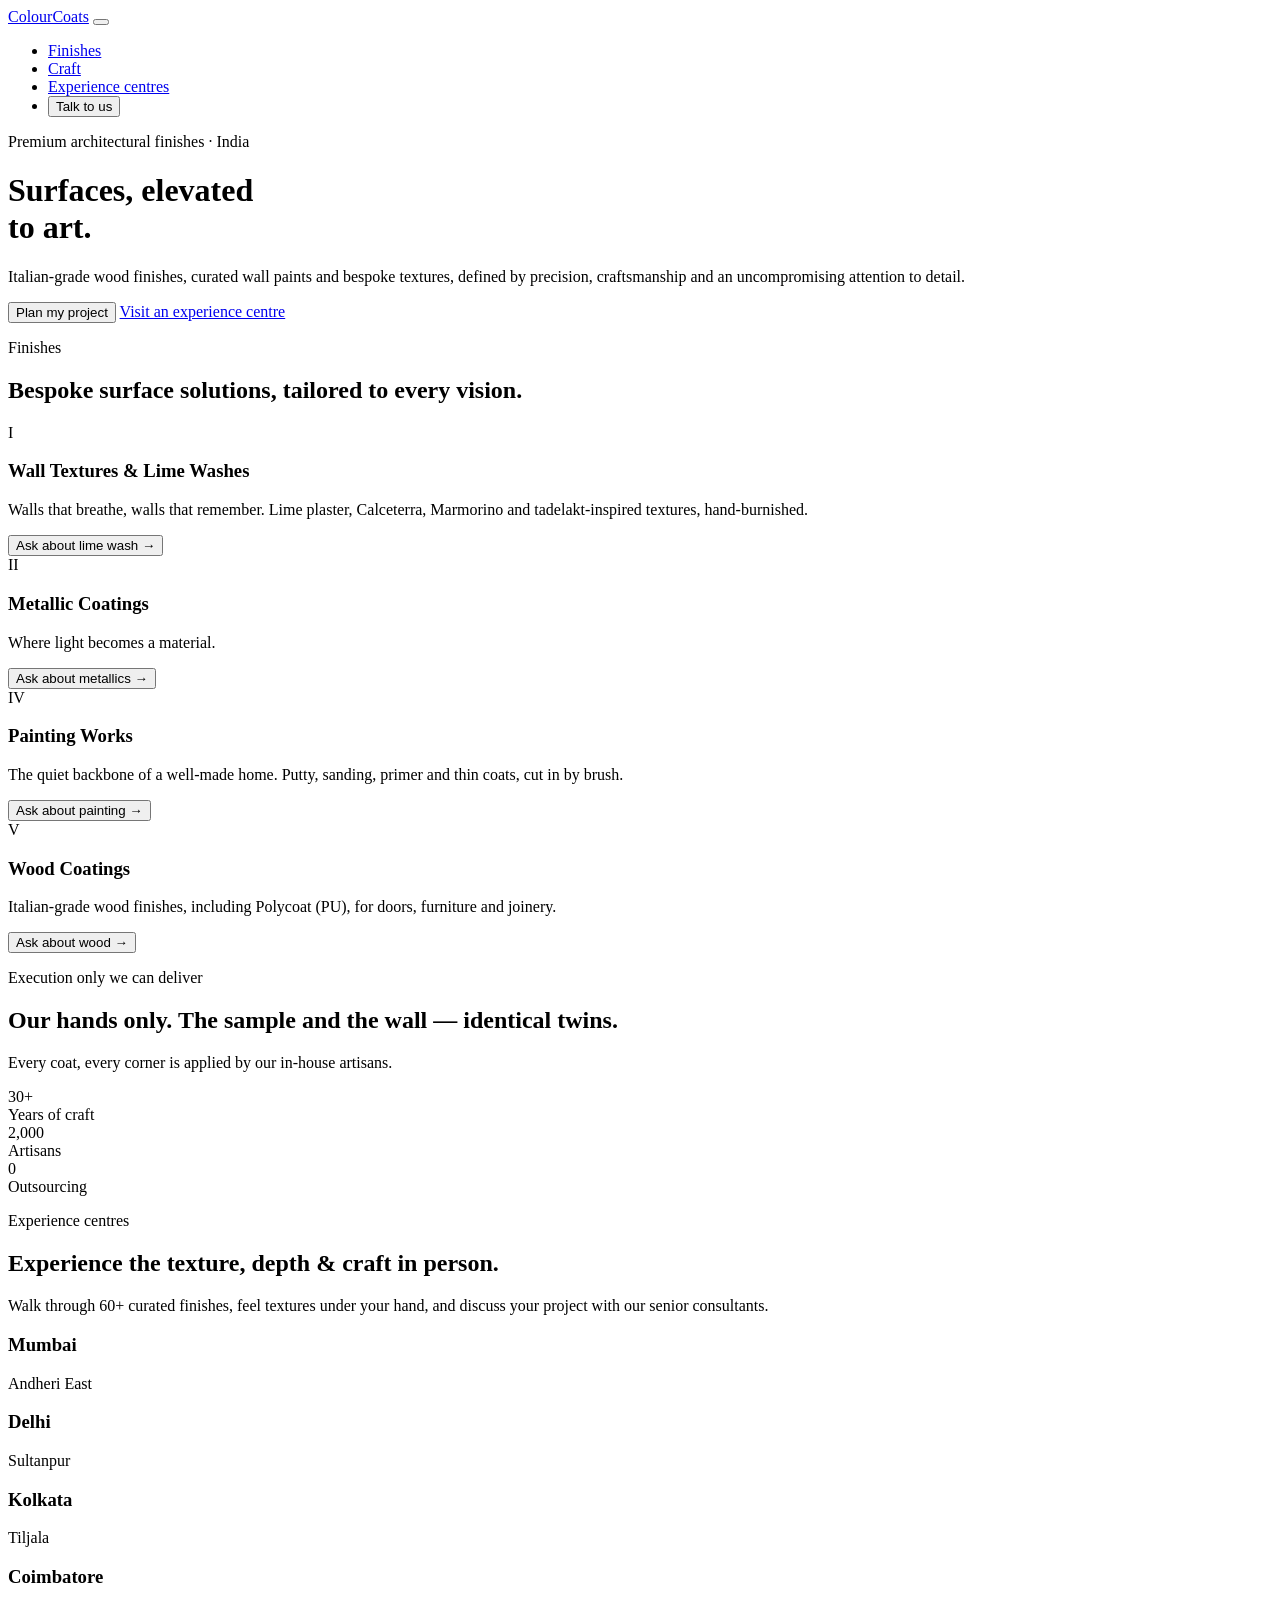
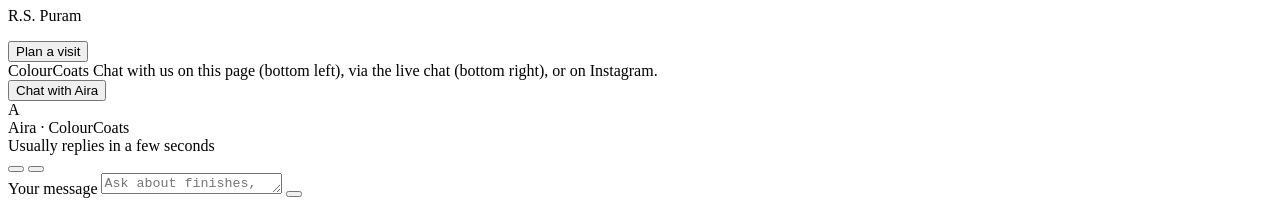
<file: chat-service/src/main/resources/templates/index.html>
<!DOCTYPE html>
<html lang="en" xmlns:th="http://www.thymeleaf.org">
<head th:replace="~{fragments :: head('ColourCoats — Architectural Finishes, Wall Textures & Wood Coatings')}"></head>
<body>

<nav class="navbar navbar-expand-lg site-nav sticky-top">
    <div class="container">
        <a class="navbar-brand brand-serif fs-3 text-ink" href="#top">ColourCoats</a>
        <button class="navbar-toggler" type="button" data-bs-toggle="collapse" data-bs-target="#siteNav" aria-controls="siteNav"
                aria-expanded="false" aria-label="Toggle navigation"><span class="navbar-toggler-icon"></span></button>
        <div class="collapse navbar-collapse" id="siteNav">
            <ul class="navbar-nav ms-auto align-items-lg-center gap-lg-2">
                <li class="nav-item"><a class="nav-link" href="#services">Finishes</a></li>
                <li class="nav-item"><a class="nav-link" href="#craft">Craft</a></li>
                <li class="nav-item"><a class="nav-link" href="#centres">Experience centres</a></li>
                <li class="nav-item ms-lg-2"><button class="btn btn-clay btn-sm px-3" type="button" data-open-chat>
                    <i class="bi bi-chat-square-dots me-1"></i>Talk to us</button></li>
            </ul>
        </div>
    </div>
</nav>

<header class="hero" id="top">
    <div class="container position-relative" style="z-index:1">
        <p class="eyebrow mb-3">Premium architectural finishes · India</p>
        <h1 class="mb-4">Surfaces, elevated<br>to art.</h1>
        <p class="lead mb-4">Italian-grade wood finishes, curated wall paints and bespoke textures, defined by precision,
            craftsmanship and an uncompromising attention to detail.</p>
        <div class="d-flex flex-wrap gap-2">
            <button class="btn btn-clay btn-lg px-4" type="button" data-open-chat data-chat-prompt="I'd like to discuss a project">
                <i class="bi bi-chat-square-text me-2"></i>Plan my project</button>
            <a class="btn btn-outline-light btn-lg px-4" href="#centres">Visit an experience centre</a>
        </div>
    </div>
</header>

<main>
    <section class="py-5 py-lg-6" id="services">
        <div class="container py-4">
            <p class="eyebrow">Finishes</p>
            <h2 class="display-6 mb-4">Bespoke surface solutions, tailored to every vision.</h2>
            <div class="row g-4">
                <div class="col-md-6 col-lg-3">
                    <div class="service-card p-4">
                        <div class="service-num mb-2">I</div>
                        <h3 class="h4">Wall Textures &amp; Lime Washes</h3>
                        <p class="text-secondary mb-3">Walls that breathe, walls that remember. Lime plaster, Calceterra,
                            Marmorino and tadelakt-inspired textures, hand-burnished.</p>
                        <button class="btn btn-link p-0 text-clay" data-open-chat data-chat-prompt="Where can lime wash be used?">Ask about lime wash →</button>
                    </div>
                </div>
                <div class="col-md-6 col-lg-3">
                    <div class="service-card p-4">
                        <div class="service-num mb-2">II</div>
                        <h3 class="h4">Metallic Coatings</h3>
                        <p class="text-secondary mb-3">Where light becomes a material.</p>
                        <button class="btn btn-link p-0 text-clay" data-open-chat data-chat-prompt="Tell me about your metallic coatings">Ask about metallics →</button>
                    </div>
                </div>
                <div class="col-md-6 col-lg-3">
                    <div class="service-card p-4">
                        <div class="service-num mb-2">IV</div>
                        <h3 class="h4">Painting Works</h3>
                        <p class="text-secondary mb-3">The quiet backbone of a well-made home. Putty, sanding, primer and
                            thin coats, cut in by brush.</p>
                        <button class="btn btn-link p-0 text-clay" data-open-chat data-chat-prompt="Which paint brands do you work with?">Ask about painting →</button>
                    </div>
                </div>
                <div class="col-md-6 col-lg-3">
                    <div class="service-card p-4">
                        <div class="service-num mb-2">V</div>
                        <h3 class="h4">Wood Coatings</h3>
                        <p class="text-secondary mb-3">Italian-grade wood finishes, including Polycoat (PU), for doors,
                            furniture and joinery.</p>
                        <button class="btn btn-link p-0 text-clay" data-open-chat data-chat-prompt="What wood coatings do you offer?">Ask about wood →</button>
                    </div>
                </div>
            </div>
        </div>
    </section>

    <section class="py-5 bg-sand" id="craft">
        <div class="container py-4">
            <div class="row align-items-center g-5">
                <div class="col-lg-5">
                    <p class="eyebrow">Execution only we can deliver</p>
                    <h2 class="display-6 mb-3">Our hands only. The sample and the wall — identical twins.</h2>
                    <p class="text-secondary">Every coat, every corner is applied by our in-house artisans.</p>
                </div>
                <div class="col-lg-7">
                    <div class="row text-center g-4">
                        <div class="col-4"><div class="stat">30+</div><div class="small text-secondary mt-2">Years of craft</div></div>
                        <div class="col-4"><div class="stat">2,000</div><div class="small text-secondary mt-2">Artisans</div></div>
                        <div class="col-4"><div class="stat">0</div><div class="small text-secondary mt-2">Outsourcing</div></div>
                    </div>
                </div>
            </div>
        </div>
    </section>

    <section class="py-5" id="centres">
        <div class="container py-4">
            <p class="eyebrow">Experience centres</p>
            <h2 class="display-6 mb-2">Experience the texture, depth &amp; craft in person.</h2>
            <p class="text-secondary mb-4">Walk through 60+ curated finishes, feel textures under your hand, and discuss your project with our senior consultants.</p>
            <div class="row g-4">
                <div class="col-sm-6 col-lg-3"><div class="centre"><h3 class="h5 mb-1">Mumbai</h3><p class="text-secondary small mb-0">Andheri East</p></div></div>
                <div class="col-sm-6 col-lg-3"><div class="centre"><h3 class="h5 mb-1">Delhi</h3><p class="text-secondary small mb-0">Sultanpur</p></div></div>
                <div class="col-sm-6 col-lg-3"><div class="centre"><h3 class="h5 mb-1">Kolkata</h3><p class="text-secondary small mb-0">Tiljala</p></div></div>
                <div class="col-sm-6 col-lg-3"><div class="centre"><h3 class="h5 mb-1">Coimbatore</h3><p class="text-secondary small mb-0">R.S. Puram</p></div></div>
            </div>
            <button class="btn btn-outline-clay mt-4" type="button" data-open-chat data-chat-prompt="I'd like to visit an experience centre">
                <i class="bi bi-calendar-check me-1"></i>Plan a visit</button>
        </div>
    </section>
</main>

<footer class="site-footer py-4">
    <div class="container d-flex flex-column flex-md-row justify-content-between gap-2 small">
        <span class="brand-serif fs-5 text-white">ColourCoats</span>
        <span>Chat with us on this page (bottom left), via the live chat (bottom right), or on Instagram.</span>
    </div>
</footer>

<!-- Direct chat: ColourCoats' own assistant, calls /api/chat (channel WEB_CHAT) -->
<button class="btn btn-clay chat-launcher" type="button" id="chatLauncher" aria-controls="chatPanel" aria-expanded="false">
    <i class="bi bi-chat-square-dots me-2"></i>Chat with Aira
</button>
<section class="chat-panel" id="chatPanel" aria-label="Chat with Aira, ColourCoats assistant">
    <div class="chat-header d-flex align-items-center gap-2">
        <div class="chat-avatar" aria-hidden="true">A</div>
        <div class="flex-grow-1">
            <div class="fw-semibold">Aira · ColourCoats</div>
            <div class="small text-white-50">Usually replies in a few seconds</div>
        </div>
        <button class="btn btn-sm btn-outline-light" type="button" id="chatReset" title="Start a new conversation" aria-label="Start a new conversation">
            <i class="bi bi-arrow-counterclockwise"></i></button>
        <button class="btn btn-sm btn-outline-light" type="button" id="chatClose" aria-label="Close chat"><i class="bi bi-x-lg"></i></button>
    </div>
    <div class="chat-body" id="chatBody" aria-live="polite"></div>
    <div class="chat-footer">
        <form id="chatForm" class="d-flex gap-2 align-items-end" autocomplete="off">
            <label for="chatInput" class="visually-hidden">Your message</label>
            <textarea id="chatInput" class="form-control" rows="1" maxlength="2000" placeholder="Ask about finishes, or tell us about your project…"></textarea>
            <button class="btn btn-clay" type="submit" id="chatSend" aria-label="Send"><i class="bi bi-send"></i></button>
        </form>
    </div>
</section>

<script th:replace="~{fragments :: bootstrapJs}"></script>
<!-- Same opener as the SalesIQ bot (salesiq.opener); Thymeleaf escapes it for JavaScript. -->
<script th:inline="javascript">window.CC_OPENER = /*[[${opener}]]*/ "";</script>
<script th:src="@{/js/chat.js}" defer></script>

<!-- Zoho SalesIQ widget (bottom right) -->
<th:block th:if="${!#strings.isEmpty(salesiqWidgetCode)}">
    <script>window.$zoho = window.$zoho || {}; $zoho.salesiq = $zoho.salesiq || {ready: function () {}};</script>
    <script id="zsiqscript" th:src="@{https://salesiq.zohopublic.in/widget(wc=${salesiqWidgetCode})}" defer></script>
</th:block>
</body>
</html>
</file>
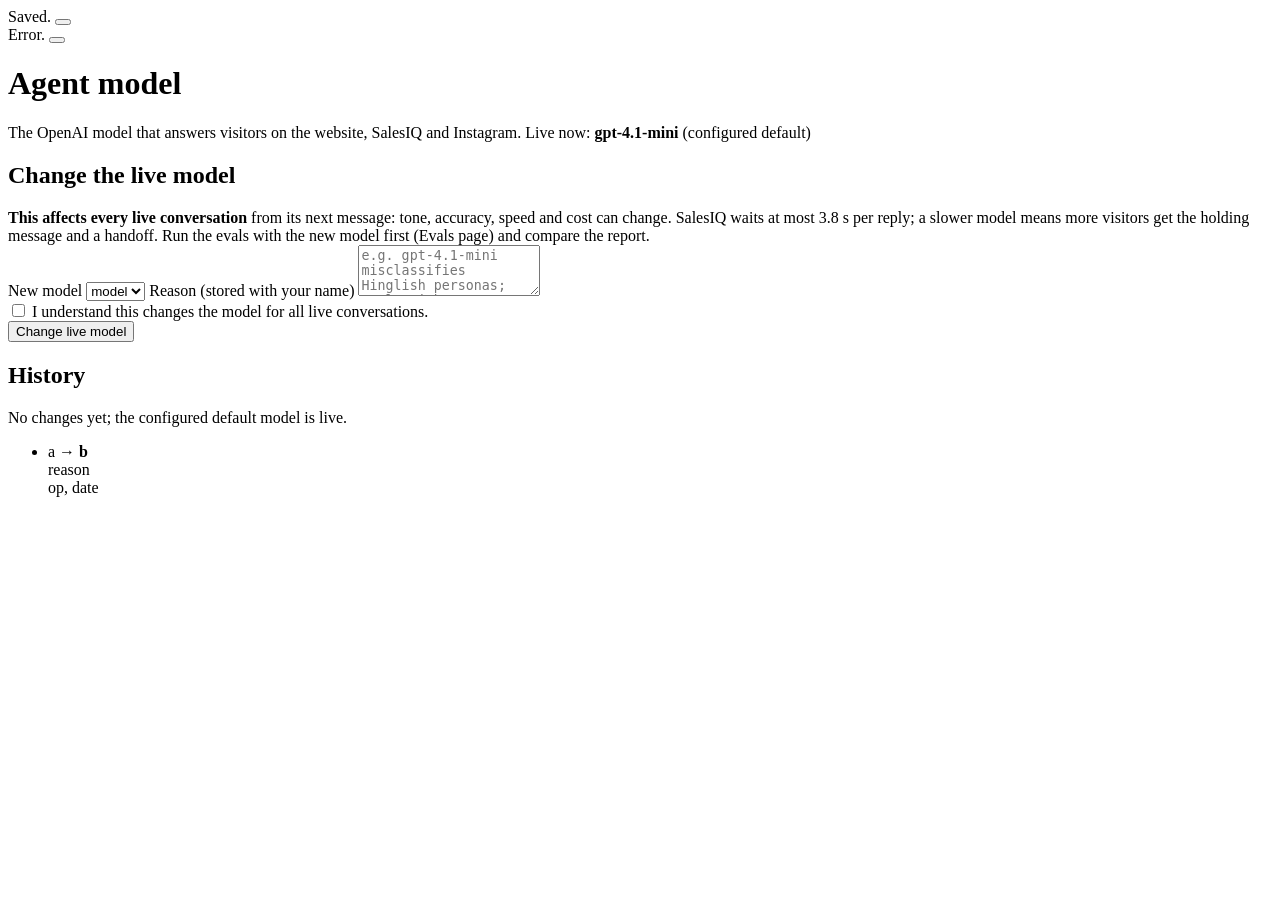
<file: chat-service/src/main/resources/templates/agent-model.html>
<!DOCTYPE html>
<html lang="en" xmlns:th="http://www.thymeleaf.org">
<head th:replace="~{fragments :: head('Agent model · ColourCoats')}"></head>
<body>
<nav th:replace="~{fragments :: operatorNav('model')}"></nav>

<main class="container-fluid px-3 px-lg-4 py-4">
    <div class="alert alert-success alert-dismissible fade show py-2" th:if="${notice}" role="status">
        <span th:text="${notice}">Saved.</span>
        <button type="button" class="btn-close py-2" data-bs-dismiss="alert" aria-label="Close"></button>
    </div>
    <div class="alert alert-danger alert-dismissible fade show py-2" th:if="${error}" role="alert">
        <span th:text="${error}">Error.</span>
        <button type="button" class="btn-close py-2" data-bs-dismiss="alert" aria-label="Close"></button>
    </div>

    <h1 class="h2 mb-1">Agent model</h1>
    <p class="text-secondary mb-4">The OpenAI model that answers visitors on the website, SalesIQ and Instagram.
        Live now: <strong class="font-monospace" th:text="${live.model}">gpt-4.1-mini</strong>
        <span th:if="${live.changeId == null}" class="small">(configured default)</span></p>

    <div class="row g-4">
        <div class="col-lg-6">
            <form class="card detail-card" th:action="@{/agent-model}" method="post">
                <div class="card-body">
                    <h2 class="h5 mb-3">Change the live model</h2>
                    <div class="alert alert-warning small">
                        <i class="bi bi-exclamation-triangle me-1"></i><strong>This affects every live conversation</strong>
                        from its next message: tone, accuracy, speed and cost can change. SalesIQ waits at most 3.8 s per
                        reply; a slower model means more visitors get the holding message and a handoff. Run the evals with
                        the new model first (Evals page) and compare the report.
                    </div>
                    <label class="form-label field-label" for="model">New model</label>
                    <select class="form-select mb-3" id="model" name="model" required>
                        <option th:each="m : ${allowed}" th:value="${m.id}" th:disabled="${m.id == live.model}"
                                th:text="${m.label} + ' — ' + ${m.description}">model</option>
                    </select>
                    <label class="form-label field-label" for="reason">Reason (stored with your name)</label>
                    <textarea class="form-control mb-3" id="reason" name="reason" rows="3" required minlength="15"
                              maxlength="1000" th:text="${reason}"
                              placeholder="e.g. gpt-4.1-mini misclassifies Hinglish personas; evals with gpt-4.1: 94% vs 86%"></textarea>
                    <div class="form-check mb-3">
                        <input class="form-check-input" type="checkbox" id="confirmed" name="confirmed" value="true" required>
                        <label class="form-check-label" for="confirmed">I understand this changes the model for all live conversations.</label>
                    </div>
                    <button class="btn btn-clay" type="submit"
                            onclick="return confirm('Change the model for ALL live conversations now?');">
                        <i class="bi bi-arrow-repeat me-1"></i>Change live model</button>
                </div>
            </form>
        </div>
        <div class="col-lg-6">
            <div class="card detail-card">
                <div class="card-body">
                    <h2 class="h5 mb-3">History</h2>
                    <p class="text-secondary small mb-0" th:if="${history.isEmpty()}">No changes yet; the configured default
                        <span class="font-monospace" th:text="${defaultModel}">model</span> is live.</p>
                    <ul class="list-unstyled mb-0" th:unless="${history.isEmpty()}">
                        <li class="mb-3" th:each="c : ${history}">
                            <div><span class="font-monospace" th:text="${c.previousModel}">a</span> →
                                <strong class="font-monospace" th:text="${c.model}">b</strong></div>
                            <div class="small" th:text="${c.reason}">reason</div>
                            <div class="small text-secondary"><span th:text="${c.changedBy}">op</span>,
                                <span th:text="${#temporals.format(c.changedAt.atZone(zone), 'dd MMM yyyy, HH:mm')}">date</span></div>
                        </li>
                    </ul>
                </div>
            </div>
        </div>
    </div>
</main>

<script th:replace="~{fragments :: bootstrapJs}"></script>
</body>
</html>
</file>
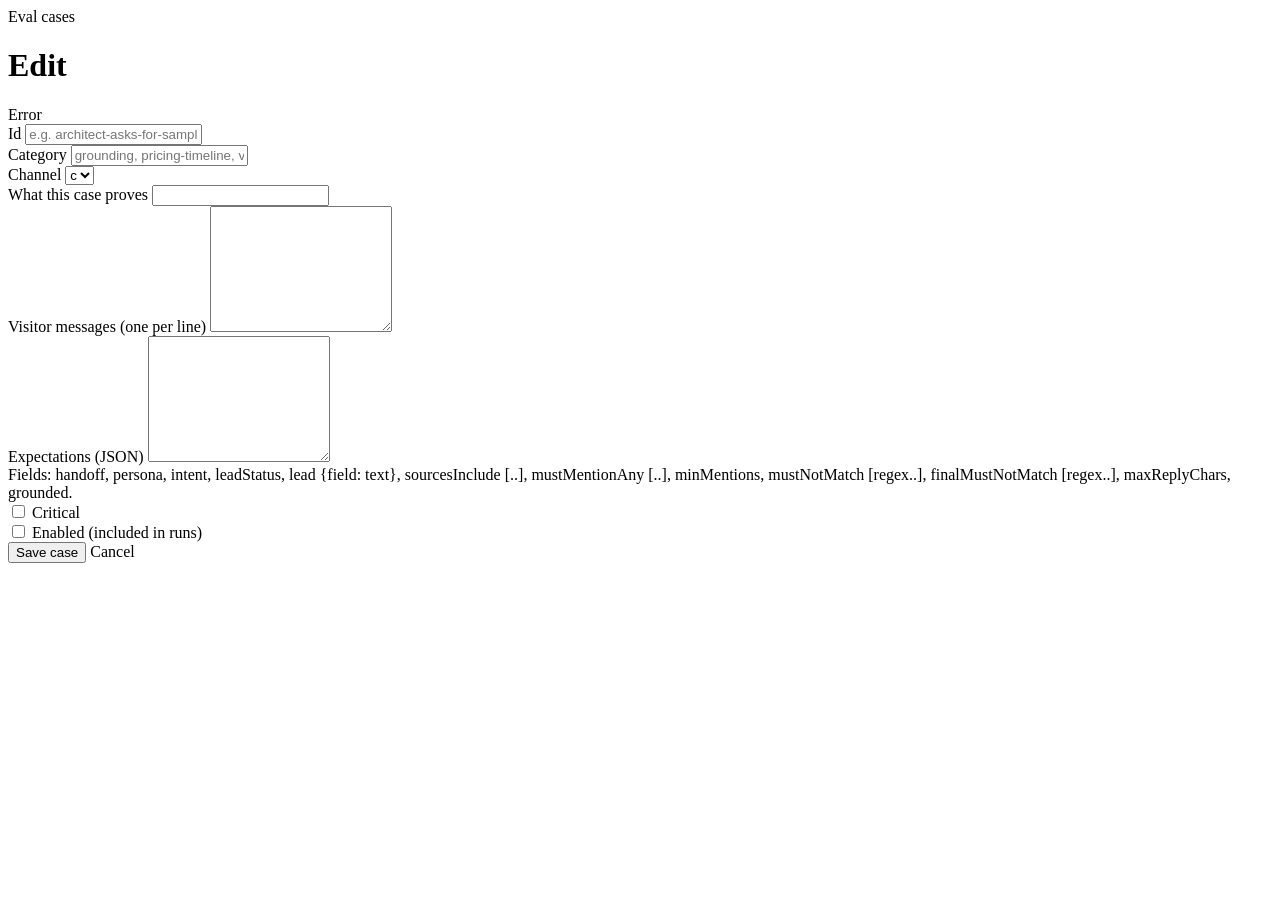
<file: chat-service/src/main/resources/templates/eval-case-edit.html>
<!DOCTYPE html>
<html lang="en" xmlns:th="http://www.thymeleaf.org">
<head th:replace="~{fragments :: head('Eval case · ColourCoats')}"></head>
<body>
<nav th:replace="~{fragments :: operatorNav('evals')}"></nav>

<main class="container-fluid px-3 px-lg-4 py-4">
    <a class="small text-decoration-none" th:href="@{/evals/cases}"><i class="bi bi-arrow-left me-1"></i>Eval cases</a>
    <h1 class="h2 mt-2 mb-3" th:text="${isNew} ? 'New eval case' : 'Edit: ' + ${form.id}">Edit</h1>
    <div class="alert alert-danger py-2" th:if="${error}" role="alert" th:text="${error}">Error</div>

    <form class="card detail-card" th:action="@{/evals/cases}" method="post">
        <input type="hidden" name="isNew" th:value="${isNew}">
        <div class="card-body row g-3">
            <div class="col-md-4">
                <label class="form-label field-label" for="id">Id</label>
                <input class="form-control" id="id" name="id" th:value="${form.id}" th:readonly="${!isNew}" required
                       pattern="[a-z0-9][a-z0-9\-]{1,98}" placeholder="e.g. architect-asks-for-samples">
            </div>
            <div class="col-md-4">
                <label class="form-label field-label" for="category">Category</label>
                <input class="form-control" id="category" name="category" th:value="${form.category}" required
                       placeholder="grounding, pricing-timeline, visitor-type, handoff-callback, …">
            </div>
            <div class="col-md-4">
                <label class="form-label field-label" for="channel">Channel</label>
                <select class="form-select" id="channel" name="channel">
                    <option th:each="c : ${ {'ZOHO_SALESIQ','INSTAGRAM','WEB_CHAT'} }" th:value="${c}" th:selected="${c == form.channel}" th:text="${c}">c</option>
                </select>
            </div>
            <div class="col-12">
                <label class="form-label field-label" for="description">What this case proves</label>
                <input class="form-control" id="description" name="description" th:value="${form.description}">
            </div>
            <div class="col-md-6">
                <label class="form-label field-label" for="turns">Visitor messages (one per line)</label>
                <textarea class="form-control" id="turns" name="turns" rows="8" required th:text="${form.turns}"></textarea>
            </div>
            <div class="col-md-6">
                <label class="form-label field-label" for="expect">Expectations (JSON)</label>
                <textarea class="form-control font-monospace small" id="expect" name="expect" rows="8" th:text="${form.expect}"></textarea>
                <div class="form-text">Fields: handoff, persona, intent, leadStatus, lead {field: text}, sourcesInclude [..],
                    mustMentionAny [..], minMentions, mustNotMatch [regex..], finalMustNotMatch [regex..], maxReplyChars, grounded.</div>
            </div>
            <div class="col-12 d-flex gap-4">
                <div class="form-check">
                    <input class="form-check-input" type="checkbox" id="critical" name="critical" value="true" th:checked="${form.isCritical()}">
                    <label class="form-check-label" for="critical">Critical</label>
                </div>
                <div class="form-check">
                    <input class="form-check-input" type="checkbox" id="enabled" name="enabled" value="true" th:checked="${form.isEnabled()}">
                    <label class="form-check-label" for="enabled">Enabled (included in runs)</label>
                </div>
            </div>
            <div class="col-12">
                <button class="btn btn-clay" type="submit"><i class="bi bi-save me-1"></i>Save case</button>
                <a class="btn btn-outline-secondary" th:href="@{/evals/cases}">Cancel</a>
            </div>
        </div>
    </form>
</main>
<script th:replace="~{fragments :: bootstrapJs}"></script>
</body>
</html>
</file>
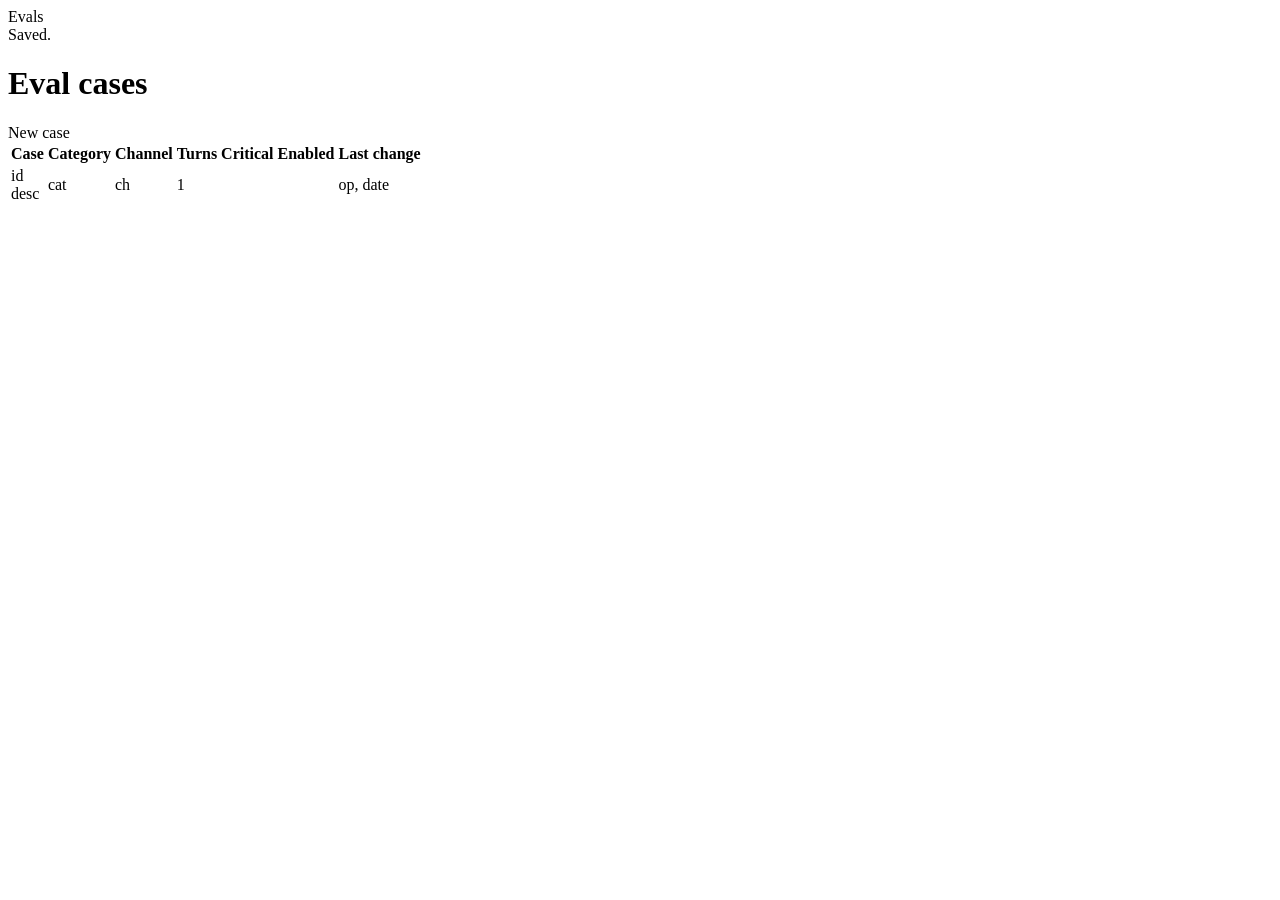
<file: chat-service/src/main/resources/templates/eval-cases.html>
<!DOCTYPE html>
<html lang="en" xmlns:th="http://www.thymeleaf.org">
<head th:replace="~{fragments :: head('Eval cases · ColourCoats')}"></head>
<body>
<nav th:replace="~{fragments :: operatorNav('evals')}"></nav>

<main class="container-fluid px-3 px-lg-4 py-4">
    <a class="small text-decoration-none" th:href="@{/evals}"><i class="bi bi-arrow-left me-1"></i>Evals</a>
    <div class="alert alert-success py-2 mt-2" th:if="${notice}" role="status" th:text="${notice}">Saved.</div>
    <div class="d-flex flex-wrap justify-content-between align-items-center gap-2 mt-2 mb-3">
        <h1 class="h2 mb-0">Eval cases</h1>
        <a class="btn btn-clay" th:href="@{/evals/cases/new}"><i class="bi bi-plus-lg me-1"></i>New case</a>
    </div>
    <div class="card detail-card">
        <div class="table-responsive">
            <table class="table table-sm align-middle mb-0">
                <thead><tr class="small text-secondary"><th>Case</th><th>Category</th><th>Channel</th><th>Turns</th><th>Critical</th><th>Enabled</th><th>Last change</th></tr></thead>
                <tbody>
                <tr th:each="c : ${cases}" th:classappend="${!c.enabled} ? 'text-secondary'">
                    <td><a th:href="@{/evals/cases/{id}(id=${c.id})}" th:text="${c.id}">id</a>
                        <div class="small text-secondary text-truncate" style="max-width: 32rem" th:text="${c.definition.description()}">desc</div></td>
                    <td class="small" th:text="${c.definition.category()}">cat</td>
                    <td class="small" th:text="${c.definition.resolvedChannel()}">ch</td>
                    <td class="small" th:text="${c.definition.turns().size()}">1</td>
                    <td><i class="bi bi-exclamation-diamond text-danger" th:if="${c.definition.critical()}"></i></td>
                    <td><i class="bi" th:classappend="${c.enabled} ? 'bi-check-lg text-success' : 'bi-dash'"></i></td>
                    <td class="small text-nowrap"><span th:text="${c.updatedBy}">op</span>,
                        <span th:text="${#temporals.format(c.updatedAt.atZone(zone), 'dd MMM, HH:mm')}">date</span></td>
                </tr>
                </tbody>
            </table>
        </div>
    </div>
</main>
<script th:replace="~{fragments :: bootstrapJs}"></script>
</body>
</html>
</file>
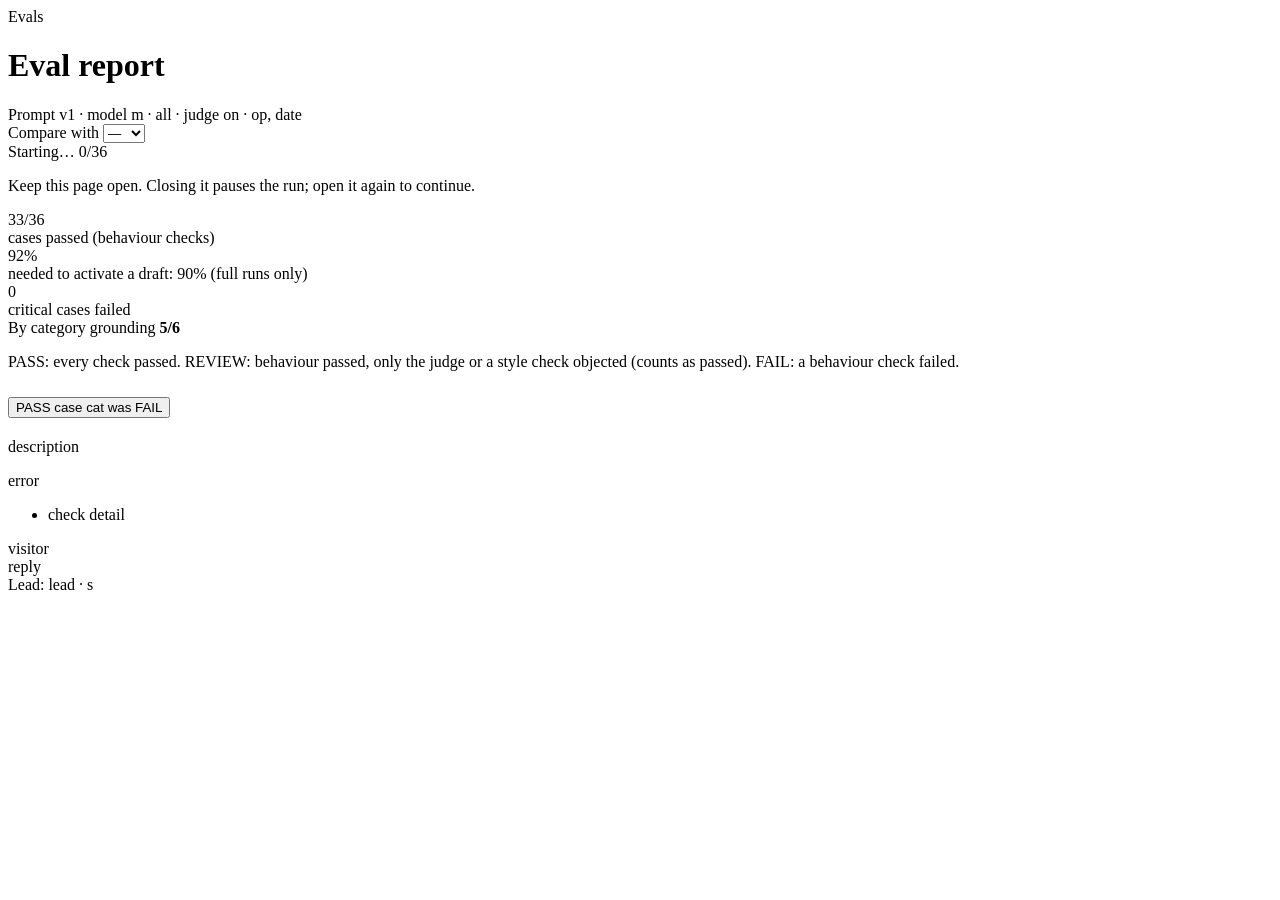
<file: chat-service/src/main/resources/templates/eval-run.html>
<!DOCTYPE html>
<html lang="en" xmlns:th="http://www.thymeleaf.org">
<head th:replace="~{fragments :: head('Eval report · ColourCoats')}"></head>
<body>
<nav th:replace="~{fragments :: operatorNav('evals')}"></nav>

<main class="container-fluid px-3 px-lg-4 py-4">
    <a class="small text-decoration-none" th:href="@{/evals}"><i class="bi bi-arrow-left me-1"></i>Evals</a>
    <div class="d-flex flex-wrap justify-content-between align-items-start gap-3 mt-2 mb-3">
        <div>
            <h1 class="h2 mb-1">Eval report</h1>
            <div class="small text-secondary">
                Prompt <a th:href="@{/prompts/{id}(id=${run.promptVersionId})}" th:text="'v' + ${versionNumbers.get(run.promptVersionId)}">v1</a>
                · model <span class="font-monospace" th:text="${run.model}">m</span>
                · <span th:text="${run.fullRun} ? 'all enabled cases' : 'critical cases only'">all</span>
                · judge <span th:text="${run.judge} ? 'on' : 'off'">on</span>
                · <span th:text="${run.createdBy}">op</span>, <span th:text="${#temporals.format(run.createdAt.atZone(zone), 'dd MMM yyyy, HH:mm')}">date</span>
            </div>
        </div>
        <form method="get" class="d-flex gap-2 align-items-center" th:unless="${otherRuns.isEmpty()}">
            <label class="small text-secondary" for="compare">Compare with</label>
            <select class="form-select form-select-sm" id="compare" name="compare" onchange="this.form.submit()" style="width:auto">
                <option value="">—</option>
                <option th:each="o : ${otherRuns}" th:value="${o.id}" th:selected="${o.id == compare}"
                        th:text="'v' + ${versionNumbers.get(o.promptVersionId)} + ' · ' + ${o.model} + ' · ' + ${#temporals.format(o.createdAt.atZone(zone), 'dd MMM HH:mm')}">run</option>
            </select>
        </form>
    </div>

    <!-- Progress: the page runs the pending cases one by one -->
    <div class="card detail-card mb-4" id="evalProgress" th:unless="${pending.isEmpty()}"
         th:attr="data-url=@{/evals/runs/{id}/cases/(id=${run.id})},data-csrf-header=${_csrf.headerName},data-csrf-token=${_csrf.token},data-pending=${#strings.listJoin(pending, ',')},data-total=${run.caseIds.size()}">
        <div class="card-body">
            <div class="d-flex justify-content-between small mb-1"><span id="evalStatus">Starting…</span>
                <span><span id="evalDone" th:text="${results.size()}">0</span>/<span th:text="${run.caseIds.size()}">36</span></span></div>
            <div class="progress" role="progressbar" aria-label="Eval progress">
                <div class="progress-bar bg-clay" id="evalBar" th:style="'width:' + ${results.size() * 100 / run.caseIds.size()} + '%'"></div>
            </div>
            <p class="small text-secondary mt-2 mb-0">Keep this page open. Closing it pauses the run; open it again to continue.</p>
        </div>
    </div>

    <!-- Summary -->
    <div class="row g-3 mb-4" th:if="${pending.isEmpty()}">
        <div class="col-md-4"><div class="card kpi h-100"><div class="card-body">
            <div class="kpi-value" th:text="${passed} + '/' + ${run.caseIds.size()}">33/36</div>
            <div class="small text-secondary">cases passed (behaviour checks)</div></div></div></div>
        <div class="col-md-4"><div class="card kpi h-100"><div class="card-body">
            <div class="kpi-value" th:text="${#numbers.formatDecimal(run.passRate() * 100, 1, 0)} + '%'"
                 th:classappend="${run.passRate() >= minPassRate} ? 'text-success' : 'text-danger'">92%</div>
            <div class="small text-secondary">needed to activate a draft:
                <span th:text="${#numbers.formatDecimal(minPassRate * 100, 1, 0)} + '%'">90%</span>
                <span th:unless="${run.fullRun}">(full runs only)</span></div></div></div></div>
        <div class="col-md-4"><div class="card kpi h-100"><div class="card-body">
            <div class="kpi-value" th:text="${criticalFailures.size()}">0</div>
            <div class="small text-secondary">critical cases failed
                <span th:unless="${criticalFailures.isEmpty()}" th:text="': ' + ${#strings.listJoin(criticalFailures, ', ')}"></span></div></div></div></div>
    </div>

    <div class="card detail-card mb-4" th:unless="${categories.isEmpty()}">
        <div class="card-body small">
            <span class="field-label me-2">By category</span>
            <span th:each="c : ${categories}" class="me-3"><span th:text="${c.key}">grounding</span>
                <strong th:text="${c.value[0]} + '/' + ${c.value[1]}">5/6</strong></span>
        </div>
    </div>

    <!-- Cases -->
    <div class="card detail-card">
        <div class="card-body">
            <p class="small text-secondary">PASS: every check passed. REVIEW: behaviour passed, only the judge or a style
                check objected (counts as passed). FAIL: a behaviour check failed.</p>
            <div class="accordion" id="cases">
                <div class="accordion-item" th:each="r, s : ${results}">
                    <h2 class="accordion-header">
                        <button class="accordion-button collapsed py-2" type="button" data-bs-toggle="collapse"
                                th:attr="data-bs-target='#case' + ${s.index}">
                            <span class="badge me-2" th:text="${r.detail.label()}"
                                  th:classappend="${r.detail.label() == 'PASS'} ? 'text-bg-success' : (${r.detail.label() == 'REVIEW'} ? 'text-bg-warning' : 'text-bg-danger')">PASS</span>
                            <span class="me-2" th:text="${r.caseId}">case</span>
                            <span class="small text-secondary me-2" th:text="${r.detail.evalCase().category()} + (${r.detail.evalCase().critical()} ? ' · critical' : '')">cat</span>
                            <span class="small" th:if="${before.containsKey(r.caseId) and before.get(r.caseId) != r.detail.label()}"
                                  th:text="'was ' + ${before.get(r.caseId)}"
                                  th:classappend="${r.isPassed()} ? 'text-success' : 'text-danger'">was FAIL</span>
                        </button>
                    </h2>
                    <div class="accordion-collapse collapse" th:id="'case' + ${s.index}">
                        <div class="accordion-body small">
                            <p class="text-secondary" th:text="${r.detail.evalCase().description()}">description</p>
                            <div class="alert alert-danger py-1" th:if="${r.detail.error() != null}" th:text="${r.detail.error()}">error</div>
                            <ul class="list-unstyled mb-3">
                                <li th:each="c : ${r.detail.checks()}">
                                    <i class="bi" th:classappend="${c.passed()} ? 'bi-check-circle text-success' : 'bi-x-circle text-danger'"></i>
                                    <span th:text="${c.name()}">check</span>
                                    <span class="text-secondary" th:unless="${c.passed()}" th:text="' — ' + ${c.detail()}">detail</span>
                                </li>
                            </ul>
                            <div class="transcript">
                                <th:block th:each="t, ts : ${r.detail.evalCase().turns()}">
                                    <div class="bubble me"><div class="msg-text" th:text="${t}">visitor</div></div>
                                    <div class="bubble bot" th:if="${ts.index < r.detail.replies().size()}">
                                        <div class="msg-text" th:text="${r.detail.replies()[ts.index]}">reply</div></div>
                                </th:block>
                            </div>
                            <div class="text-secondary mt-2">Lead: <span th:text="${r.detail.lead()}">lead</span>
                                · <span th:text="${r.detail.durationMs() / 1000} + ' s'">s</span></div>
                        </div>
                    </div>
                </div>
            </div>
        </div>
    </div>
</main>
<script th:replace="~{fragments :: bootstrapJs}"></script>
<script th:src="@{/js/eval-run.js}" defer></script>
</body>
</html>
</file>
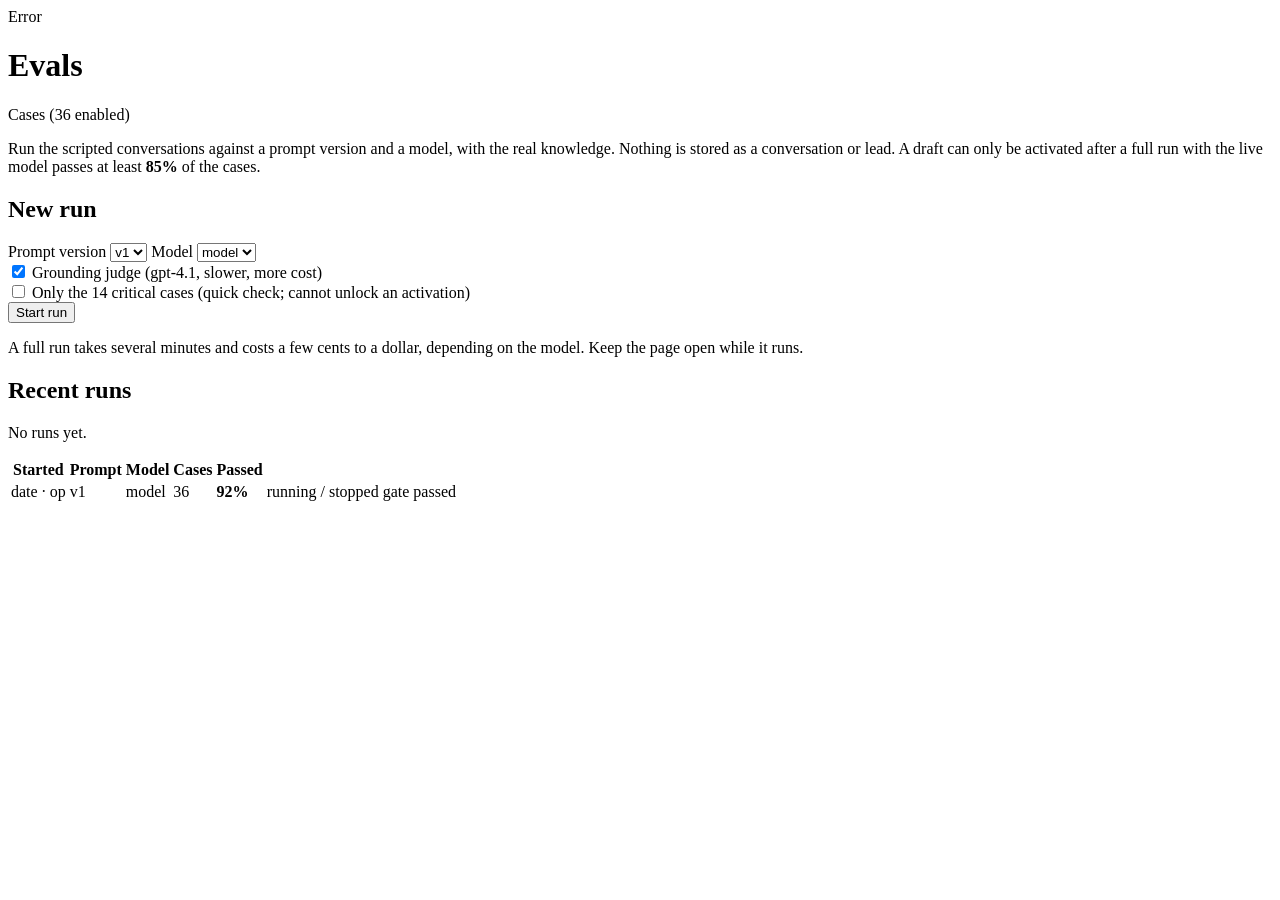
<file: chat-service/src/main/resources/templates/evals.html>
<!DOCTYPE html>
<html lang="en" xmlns:th="http://www.thymeleaf.org">
<head th:replace="~{fragments :: head('Evals · ColourCoats')}"></head>
<body>
<nav th:replace="~{fragments :: operatorNav('evals')}"></nav>

<main class="container-fluid px-3 px-lg-4 py-4">
    <div class="alert alert-danger py-2" th:if="${error}" role="alert" th:text="${error}">Error</div>
    <div class="d-flex flex-wrap justify-content-between align-items-center gap-2 mb-3">
        <h1 class="h2 mb-0">Evals</h1>
        <a class="btn btn-outline-secondary" th:href="@{/evals/cases}"><i class="bi bi-list-check me-1"></i>Cases
            (<span th:text="${enabledCount}">36</span> enabled)</a>
    </div>
    <p class="text-secondary">Run the scripted conversations against a prompt version and a model, with the real
        knowledge. Nothing is stored as a conversation or lead. A draft can only be activated after a full run with the live
        model passes at least <strong th:text="${#numbers.formatDecimal(minPassRate * 100, 1, 0)} + '%'">85%</strong> of the cases.</p>

    <div class="row g-4">
        <div class="col-lg-4">
            <form class="card detail-card" th:action="@{/evals/runs}" method="post">
                <div class="card-body">
                    <h2 class="h5 mb-3">New run</h2>
                    <label class="form-label field-label" for="prompt">Prompt version</label>
                    <select class="form-select mb-3" id="prompt" name="prompt" required>
                        <option th:each="v : ${versions}" th:value="${v.id}" th:selected="${v.id == selectedPrompt}"
                                th:text="'v' + ${v.versionNumber} + ' · ' + ${#strings.toLowerCase(v.status.name())} + (${v.note != null} ? ' · ' + ${#strings.abbreviate(v.note, 40)} : '')">v1</option>
                    </select>
                    <label class="form-label field-label" for="model">Model</label>
                    <select class="form-select mb-3" id="model" name="model">
                        <option th:each="m : ${models}" th:value="${m.id}" th:selected="${m.id == liveModel}"
                                th:text="${m.label} + (${m.id == liveModel} ? ' (live)' : '')">model</option>
                    </select>
                    <div class="form-check">
                        <input class="form-check-input" type="checkbox" id="judge" name="judge" value="true" checked>
                        <label class="form-check-label" for="judge">Grounding judge (gpt-4.1, slower, more cost)</label>
                    </div>
                    <div class="form-check mb-3">
                        <input class="form-check-input" type="checkbox" id="criticalOnly" name="criticalOnly" value="true">
                        <label class="form-check-label" for="criticalOnly">Only the <span th:text="${criticalCount}">14</span>
                            critical cases (quick check; cannot unlock an activation)</label>
                    </div>
                    <button class="btn btn-clay" type="submit"><i class="bi bi-play-fill me-1"></i>Start run</button>
                    <p class="small text-secondary mt-2 mb-0">A full run takes several minutes and costs a few cents to a dollar,
                        depending on the model. Keep the page open while it runs.</p>
                </div>
            </form>
        </div>
        <div class="col-lg-8">
            <div class="card detail-card">
                <div class="card-body">
                    <h2 class="h5 mb-3">Recent runs</h2>
                    <p class="text-secondary small mb-0" th:if="${runs.isEmpty()}">No runs yet.</p>
                    <div class="table-responsive" th:unless="${runs.isEmpty()}">
                        <table class="table table-sm align-middle mb-0">
                            <thead><tr class="small text-secondary"><th>Started</th><th>Prompt</th><th>Model</th><th>Cases</th><th>Passed</th><th></th></tr></thead>
                            <tbody>
                            <tr th:each="r : ${runs}">
                                <td class="small text-nowrap"><a th:href="@{/evals/runs/{id}(id=${r.id})}"
                                    th:text="${#temporals.format(r.createdAt.atZone(zone), 'dd MMM, HH:mm')}">date</a>
                                    · <span th:text="${r.createdBy}">op</span></td>
                                <td th:text="'v' + ${versionNumbers.get(r.promptVersionId)}">v1</td>
                                <td class="font-monospace small" th:text="${r.model}">model</td>
                                <td class="small" th:text="${r.caseIds.size()} + (${r.fullRun} ? ' (full)' : ' (critical)')">36</td>
                                <td th:if="${r.completed}"><strong th:text="${#numbers.formatDecimal(r.passRate() * 100, 1, 0)} + '%'"
                                    th:classappend="${r.passRate() >= minPassRate} ? 'text-success' : 'text-danger'">92%</strong></td>
                                <td th:unless="${r.completed}" class="small text-secondary">running / stopped</td>
                                <td><span class="badge text-bg-success" th:if="${r.completed and r.fullRun and r.passRate() >= minPassRate}">gate passed</span></td>
                            </tr>
                            </tbody>
                        </table>
                    </div>
                </div>
            </div>
        </div>
    </div>
</main>
<script th:replace="~{fragments :: bootstrapJs}"></script>
</body>
</html>
</file>
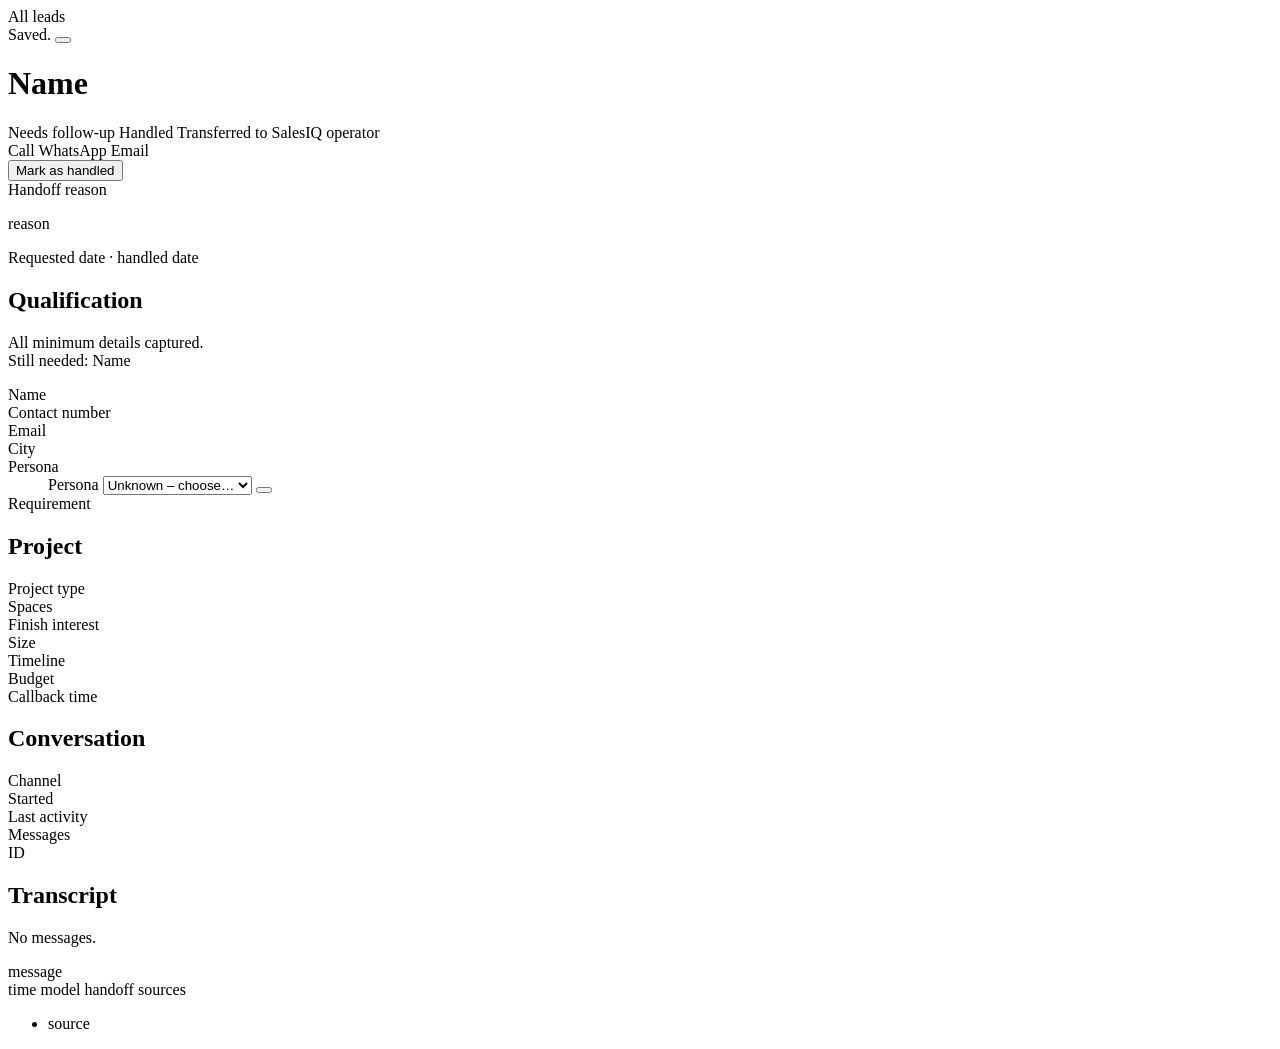
<file: chat-service/src/main/resources/templates/lead-detail.html>
<!DOCTYPE html>
<html lang="en" xmlns:th="http://www.thymeleaf.org">
<head th:replace="~{fragments :: head('Lead · ColourCoats')}"></head>
<body>
<nav th:replace="~{fragments :: operatorNav('leads')}"></nav>

<main class="container-fluid px-3 px-lg-4 py-4">
    <a class="small text-decoration-none" th:href="@{/leads}"><i class="bi bi-arrow-left me-1"></i>All leads</a>

    <div class="alert alert-success alert-dismissible fade show mt-3 py-2" th:if="${notice}" role="status">
        <span th:text="${notice}">Saved.</span>
        <button type="button" class="btn-close py-2" data-bs-dismiss="alert" aria-label="Close"></button>
    </div>

    <!-- Header -->
    <div class="d-flex flex-wrap justify-content-between align-items-start gap-3 mt-3 mb-4">
        <div>
            <h1 class="h2 mb-1">
                <span th:text="${lead.name != null ? lead.name : 'Anonymous visitor'}">Name</span>
                <i class="ms-1 fs-4" th:replace="~{fragments :: channelIcon(${lead.channel})}"></i>
            </h1>
            <div class="d-flex flex-wrap gap-2 align-items-center">
                <span th:replace="~{fragments :: statusBadge(${lead.status})}"></span>
                <span class="badge rounded-pill text-bg-light border"><i class="bi bi-person me-1"></i><span th:replace="~{fragments :: label(${lead.persona})}"></span></span>
                <span class="badge rounded-pill text-bg-light border"><i class="bi bi-compass me-1"></i><span th:replace="~{fragments :: label(${lead.intent})}"></span></span>
                <span class="badge rounded-pill text-bg-danger" th:if="${lead.needsFollowUp()}"><i class="bi bi-telephone-outbound me-1"></i>Needs follow-up</span>
                <span class="badge rounded-pill text-bg-success" th:if="${lead.handledAt != null}"><i class="bi bi-check2 me-1"></i>Handled</span>
                <span class="badge rounded-pill text-bg-info" th:if="${lead.forwardedAt != null}"
                      th:title="'Transferred ' + ${#temporals.format(lead.forwardedAt, 'dd MMM, HH:mm')} + '; the AI no longer answers this chat'">
                    <i class="bi bi-headset me-1"></i>Transferred to SalesIQ operator</span>
            </div>
        </div>
        <div class="d-flex flex-wrap gap-2">
            <a class="btn btn-outline-secondary" th:if="${lead.phone != null}" th:href="'tel:' + ${lead.phone}"><i class="bi bi-telephone me-1"></i>Call</a>
            <a class="btn btn-outline-success" th:if="${whatsapp != null}" th:href="'https://wa.me/' + ${whatsapp}" target="_blank" rel="noopener"><i class="bi bi-whatsapp me-1"></i>WhatsApp</a>
            <a class="btn btn-outline-secondary" th:if="${lead.email != null}" th:href="'mailto:' + ${lead.email}"><i class="bi bi-envelope me-1"></i>Email</a>
            <form th:action="@{/leads/{id}/handled(id=${lead.conversationId})}" method="post" class="m-0" th:if="${lead.handoffRequestedAt != null}">
                <button class="btn" type="submit" th:classappend="${lead.handledAt == null} ? 'btn-clay' : 'btn-outline-secondary'">
                    <i class="bi me-1" th:classappend="${lead.handledAt == null} ? 'bi-check2-circle' : 'bi-arrow-counterclockwise'"></i>
                    <span th:text="${lead.handledAt == null} ? 'Mark as handled' : 'Reopen follow-up'">Mark as handled</span>
                </button>
            </form>
        </div>
    </div>

    <div class="row g-4">
        <!-- Lead profile -->
        <div class="col-lg-5 col-xl-4">
            <div class="card detail-card mb-4 border-start border-4 border-danger" th:if="${lead.handoffRequestedAt != null}">
                <div class="card-body">
                    <div class="field-label mb-1"><i class="bi bi-flag me-1"></i>Handoff reason</div>
                    <p class="mb-2" th:text="${lead.handoffReason != null ? lead.handoffReason : 'Not recorded'}">reason</p>
                    <div class="small text-secondary">
                        Requested <span th:text="${#temporals.format(lead.handoffRequestedAt, 'dd MMM yyyy, HH:mm')}">date</span>
                        <span th:if="${lead.handledAt != null}"> · handled <span th:text="${#temporals.format(lead.handledAt, 'dd MMM yyyy, HH:mm')}">date</span></span>
                    </div>
                </div>
            </div>

            <div class="card detail-card mb-4">
                <div class="card-body">
                    <h2 class="h5 mb-3">Qualification</h2>
                    <div th:if="${lead.missingMinimum().isEmpty()}" class="alert alert-success py-2 small mb-3">
                        <i class="bi bi-patch-check me-1"></i>All minimum details captured.</div>
                    <div th:unless="${lead.missingMinimum().isEmpty()}" class="alert alert-warning py-2 small mb-3">
                        <i class="bi bi-exclamation-circle me-1"></i>Still needed:
                        <span th:text="${#strings.listJoin(lead.missingMinimum(), ', ')}">Name</span></div>
                    <dl class="row mb-0 small">
                        <dt class="col-5 field-label">Name</dt><dd class="col-7 field-value" th:text="${lead.name ?: '—'}" th:classappend="${lead.name == null} ? 'missing'"></dd>
                        <dt class="col-5 field-label">Contact number</dt><dd class="col-7 field-value" th:text="${lead.phone ?: '—'}" th:classappend="${lead.phone == null} ? 'missing'"></dd>
                        <dt class="col-5 field-label">Email</dt><dd class="col-7 field-value" th:text="${lead.email ?: '—'}"></dd>
                        <dt class="col-5 field-label">City</dt><dd class="col-7 field-value" th:text="${lead.city ?: '—'}" th:classappend="${lead.city == null} ? 'missing'"></dd>
                        <dt class="col-5 field-label">Persona</dt>
                        <dd class="col-7 field-value">
                            <form th:action="@{/leads/{id}/persona(id=${lead.conversationId})}" method="post" class="d-flex gap-1 m-0">
                                <label class="visually-hidden" for="personaSelect">Persona</label>
                                <select class="form-select form-select-sm" id="personaSelect" name="persona"
                                        th:classappend="${lead.persona == 'UNKNOWN'} ? 'border-danger'">
                                    <option value="" th:if="${lead.persona == 'UNKNOWN'}" selected disabled>Unknown – choose…</option>
                                    <option th:each="p : ${personas}" th:value="${p}" th:selected="${p == lead.persona}"
                                            th:text="${#strings.capitalize(#strings.toLowerCase(#strings.replace(p, '_', ' ')))}">Persona</option>
                                </select>
                                <button class="btn btn-sm btn-outline-clay" type="submit" title="Save persona"><i class="bi bi-check2"></i></button>
                            </form>
                        </dd>
                        <dt class="col-5 field-label">Requirement</dt><dd class="col-7 field-value" th:text="${lead.requirement() ?: '—'}" th:classappend="${lead.requirement() == null} ? 'missing'"></dd>
                    </dl>
                </div>
            </div>

            <div class="card detail-card mb-4">
                <div class="card-body">
                    <h2 class="h5 mb-3">Project</h2>
                    <dl class="row mb-0 small">
                        <dt class="col-5 field-label">Project type</dt><dd class="col-7 field-value" th:text="${lead.projectType ?: '—'}"></dd>
                        <dt class="col-5 field-label">Spaces</dt><dd class="col-7 field-value" th:text="${lead.spaces ?: '—'}"></dd>
                        <dt class="col-5 field-label">Finish interest</dt><dd class="col-7 field-value" th:text="${lead.finishInterest ?: '—'}"></dd>
                        <dt class="col-5 field-label">Size</dt><dd class="col-7 field-value" th:text="${lead.areaSize ?: '—'}"></dd>
                        <dt class="col-5 field-label">Timeline</dt><dd class="col-7 field-value" th:text="${lead.timeline ?: '—'}"></dd>
                        <dt class="col-5 field-label">Budget</dt><dd class="col-7 field-value" th:text="${lead.budget ?: '—'}"></dd>
                        <dt class="col-5 field-label">Callback time</dt><dd class="col-7 field-value" th:text="${lead.callbackTime ?: '—'}"></dd>
                    </dl>
                </div>
            </div>

            <div class="card detail-card">
                <div class="card-body small">
                    <h2 class="h5 mb-3">Conversation</h2>
                    <dl class="row mb-0">
                        <dt class="col-5 field-label">Channel</dt>
                        <dd class="col-7" th:text="${lead.channel == 'ZOHO_SALESIQ' ? 'SalesIQ website chat' : (lead.channel == 'WEB_CHAT' ? 'Direct web chat' : 'Instagram')}"></dd>
                        <dt class="col-5 field-label">Started</dt><dd class="col-7" th:text="${#temporals.format(lead.createdAt, 'dd MMM yyyy, HH:mm')}"></dd>
                        <dt class="col-5 field-label">Last activity</dt><dd class="col-7" th:text="${#temporals.format(lead.updatedAt, 'dd MMM yyyy, HH:mm')}"></dd>
                        <dt class="col-5 field-label">Messages</dt><dd class="col-7" th:text="${lead.messageCount}"></dd>
                        <dt class="col-5 field-label">ID</dt><dd class="col-7 text-break font-monospace" th:text="${lead.conversationId}"></dd>
                    </dl>
                </div>
            </div>
        </div>

        <!-- Transcript -->
        <div class="col-lg-7 col-xl-8">
            <div class="card detail-card h-100">
                <div class="card-body">
                    <h2 class="h5 mb-3">Transcript</h2>
                    <div class="transcript" id="transcript">
                        <p class="text-secondary text-center my-4" th:if="${messages.isEmpty()}">No messages.</p>
                        <th:block th:each="m : ${messages}">
                            <div class="bubble" th:classappend="${m.role == 'USER'} ? 'me' : 'bot'">
                                <div class="msg-text" th:text="${m.content}">message</div>
                                <div class="mt-1 small" th:classappend="${m.role == 'USER'} ? 'text-white-50' : 'text-secondary'">
                                    <span th:text="${#temporals.format(m.createdAt, 'dd MMM, HH:mm')}">time</span>
                                    <span th:if="${m.model != null}" class="ms-1"
                                          th:text="'· ' + ${m.model} + (${m.promptVersion != null} ? ' · prompt v' + ${m.promptVersion} : '')"
                                          title="Model and prompt version that produced this reply">model</span>
                                    <span th:if="${m.handoff}" class="badge text-bg-danger ms-1"><i class="bi bi-flag"></i> handoff</span>
                                    <a th:if="${!m.sources.isEmpty()}" class="ms-1 text-secondary" data-bs-toggle="collapse"
                                       th:href="'#src-' + ${mStat.index}" role="button" aria-expanded="false"
                                       th:text="${m.sources.size()} + ' sources'">sources</a>
                                </div>
                                <div class="collapse mt-2" th:id="'src-' + ${mStat.index}" th:if="${!m.sources.isEmpty()}">
                                    <ul class="list-unstyled small mb-0">
                                        <li th:each="s : ${m.sources}" class="text-truncate">
                                            <a th:href="${s.url}" target="_blank" rel="noopener noreferrer" th:text="${s.section != null ? s.section : s.url}">source</a>
                                        </li>
                                    </ul>
                                </div>
                            </div>
                        </th:block>
                    </div>
                </div>
            </div>
        </div>
    </div>
</main>

<script th:replace="~{fragments :: bootstrapJs}"></script>
<script>
    var t = document.getElementById("transcript");
    if (t) t.scrollTop = t.scrollHeight;
</script>
</body>
</html>
</file>
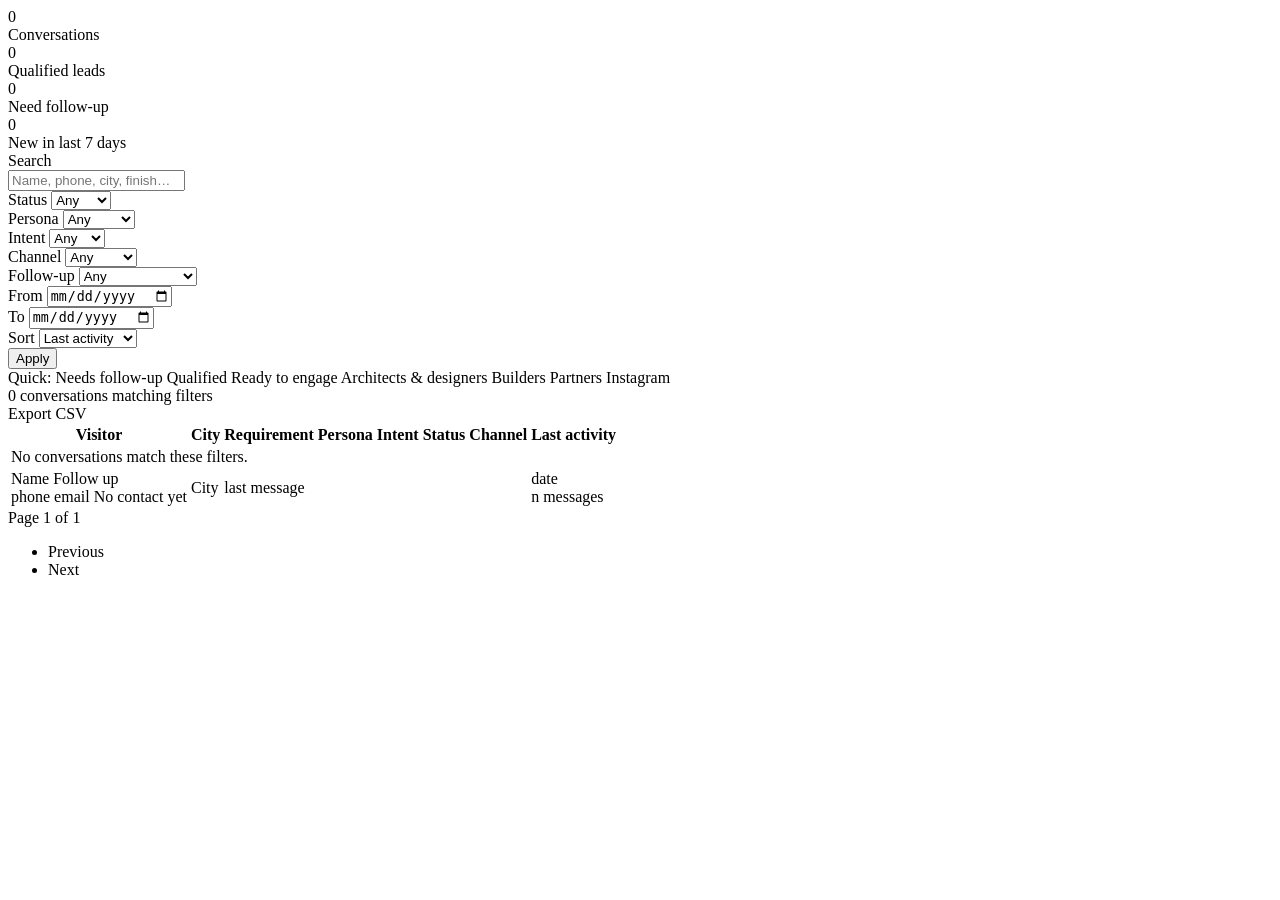
<file: chat-service/src/main/resources/templates/leads.html>
<!DOCTYPE html>
<html lang="en" xmlns:th="http://www.thymeleaf.org">
<head th:replace="~{fragments :: head('Leads · ColourCoats')}"></head>
<body>
<nav th:replace="~{fragments :: operatorNav('leads')}"></nav>

<main class="container-fluid px-3 px-lg-4 py-4">
    <!-- KPIs (all conversations, not filtered) -->
    <div class="row g-3 mb-4">
        <div class="col-6 col-xl-3">
            <a class="card kpi h-100 text-decoration-none" th:href="@{/leads}">
                <div class="card-body d-flex align-items-center gap-3">
                    <div class="kpi-icon bg-secondary-subtle text-secondary-emphasis"><i class="bi bi-chat-left-text"></i></div>
                    <div><div class="kpi-value text-body" th:text="${summary.total}">0</div><div class="small text-secondary">Conversations</div></div>
                </div></a>
        </div>
        <div class="col-6 col-xl-3">
            <a class="card kpi h-100 text-decoration-none" th:href="@{/leads(status='QUALIFIED')}">
                <div class="card-body d-flex align-items-center gap-3">
                    <div class="kpi-icon bg-success-subtle text-success-emphasis"><i class="bi bi-patch-check"></i></div>
                    <div><div class="kpi-value text-body" th:text="${summary.qualified}">0</div><div class="small text-secondary">Qualified leads</div></div>
                </div></a>
        </div>
        <div class="col-6 col-xl-3">
            <a class="card kpi h-100 text-decoration-none" th:href="@{/leads(followUp='needed',sort='handoff')}">
                <div class="card-body d-flex align-items-center gap-3">
                    <div class="kpi-icon bg-danger-subtle text-danger-emphasis"><i class="bi bi-telephone-outbound"></i></div>
                    <div><div class="kpi-value text-body" th:text="${summary.needsFollowUp}">0</div><div class="small text-secondary">Need follow-up</div></div>
                </div></a>
        </div>
        <div class="col-6 col-xl-3">
            <div class="card kpi h-100">
                <div class="card-body d-flex align-items-center gap-3">
                    <div class="kpi-icon bg-warning-subtle text-warning-emphasis"><i class="bi bi-calendar-week"></i></div>
                    <div><div class="kpi-value" th:text="${summary.last7Days}">0</div><div class="small text-secondary">New in last 7 days</div></div>
                </div>
            </div>
        </div>
    </div>

    <!-- Filters -->
    <div class="card filter-card mb-4">
        <div class="card-body">
            <form th:action="@{/leads}" method="get" class="row g-2 align-items-end" id="filterForm">
                <div class="col-12 col-lg-4">
                    <label class="form-label small text-secondary mb-1" for="q">Search</label>
                    <div class="input-group">
                        <span class="input-group-text"><i class="bi bi-search"></i></span>
                        <input class="form-control" id="q" name="q" th:value="${filter.q}" placeholder="Name, phone, city, finish…">
                    </div>
                </div>
                <div class="col-6 col-md-4 col-lg-2">
                    <label class="form-label small text-secondary mb-1" for="status">Status</label>
                    <select class="form-select" id="status" name="status">
                        <option value="">Any</option>
                        <option th:each="s : ${statuses}" th:value="${s}" th:selected="${s == filter.status}"
                                th:text="${#strings.capitalize(#strings.toLowerCase(s))}">Status</option>
                    </select>
                </div>
                <div class="col-6 col-md-4 col-lg-2">
                    <label class="form-label small text-secondary mb-1" for="persona">Persona</label>
                    <select class="form-select" id="persona" name="persona">
                        <option value="">Any</option>
                        <option th:each="p : ${personas}" th:value="${p}" th:selected="${p == filter.persona}"
                                th:text="${#strings.capitalize(#strings.toLowerCase(#strings.replace(p, '_', ' ')))}">Persona</option>
                    </select>
                </div>
                <div class="col-6 col-md-4 col-lg-2">
                    <label class="form-label small text-secondary mb-1" for="intent">Intent</label>
                    <select class="form-select" id="intent" name="intent">
                        <option value="">Any</option>
                        <option th:each="i : ${intents}" th:value="${i}" th:selected="${i == filter.intent}"
                                th:text="${#strings.capitalize(#strings.toLowerCase(#strings.replace(i, '_', ' ')))}">Intent</option>
                    </select>
                </div>
                <div class="col-6 col-md-4 col-lg-2">
                    <label class="form-label small text-secondary mb-1" for="channel">Channel</label>
                    <select class="form-select" id="channel" name="channel">
                        <option value="">Any</option>
                        <option th:each="c : ${channels}" th:value="${c.name()}" th:selected="${c.name() == filter.channel}"
                                th:text="${c.name() == 'ZOHO_SALESIQ' ? 'SalesIQ website' : (c.name() == 'WEB_CHAT' ? 'Direct web chat' : 'Instagram')}">Channel</option>
                    </select>
                </div>
                <div class="col-6 col-md-4 col-lg-2">
                    <label class="form-label small text-secondary mb-1" for="followUp">Follow-up</label>
                    <select class="form-select" id="followUp" name="followUp">
                        <option value="">Any</option>
                        <option value="needed" th:selected="${filter.followUp == 'needed'}">Needs follow-up</option>
                        <option value="handled" th:selected="${filter.followUp == 'handled'}">Handled</option>
                        <option value="none" th:selected="${filter.followUp == 'none'}">No handoff</option>
                    </select>
                </div>
                <div class="col-6 col-md-4 col-lg-2">
                    <label class="form-label small text-secondary mb-1" for="from">From</label>
                    <input class="form-control" type="date" id="from" name="from" th:value="${filter.from}">
                </div>
                <div class="col-6 col-md-4 col-lg-2">
                    <label class="form-label small text-secondary mb-1" for="to">To</label>
                    <input class="form-control" type="date" id="to" name="to" th:value="${filter.to}">
                </div>
                <div class="col-6 col-md-4 col-lg-2">
                    <label class="form-label small text-secondary mb-1" for="sort">Sort</label>
                    <select class="form-select" id="sort" name="sort">
                        <option value="updated" th:selected="${filter.sort == 'updated'}">Last activity</option>
                        <option value="created" th:selected="${filter.sort == 'created'}">Newest</option>
                        <option value="handoff" th:selected="${filter.sort == 'handoff'}">Handoff time</option>
                    </select>
                </div>
                <div class="col-6 col-md-4 col-lg-2 d-flex gap-2">
                    <button class="btn btn-clay flex-grow-1" type="submit"><i class="bi bi-funnel me-1"></i>Apply</button>
                    <a class="btn btn-outline-secondary" th:href="@{/leads}" th:if="${filter.active()}" title="Clear filters">
                        <i class="bi bi-x-lg"></i></a>
                </div>
            </form>
            <div class="quick-filters d-flex flex-wrap gap-2 mt-3">
                <span class="small text-secondary align-self-center me-1">Quick:</span>
                <a class="btn btn-sm btn-outline-danger" th:href="@{/leads(followUp='needed',sort='handoff')}"><i class="bi bi-telephone-outbound me-1"></i>Needs follow-up</a>
                <a class="btn btn-sm btn-outline-success" th:href="@{/leads(status='QUALIFIED')}"><i class="bi bi-patch-check me-1"></i>Qualified</a>
                <a class="btn btn-sm btn-outline-secondary" th:href="@{/leads(intent='READY_TO_ENGAGE')}"><i class="bi bi-lightning me-1"></i>Ready to engage</a>
                <a class="btn btn-sm btn-outline-secondary" th:href="@{/leads(persona='ARCHITECT_OR_DESIGNER')}"><i class="bi bi-rulers me-1"></i>Architects &amp; designers</a>
                <a class="btn btn-sm btn-outline-secondary" th:href="@{/leads(persona='BUILDER_OR_DEVELOPER')}"><i class="bi bi-buildings me-1"></i>Builders</a>
                <a class="btn btn-sm btn-outline-secondary" th:href="@{/leads(persona='PARTNER_PROSPECT')}"><i class="bi bi-people me-1"></i>Partners</a>
                <a class="btn btn-sm btn-outline-secondary" th:href="@{/leads(channel='INSTAGRAM')}"><i class="bi bi-instagram me-1"></i>Instagram</a>
            </div>
        </div>
    </div>

    <!-- Results -->
    <div class="card table-card">
        <div class="card-header bg-white d-flex flex-wrap justify-content-between align-items-center gap-2 py-3">
            <div>
                <span class="fw-semibold" th:text="${result.total} + ' ' + (${result.total == 1} ? 'conversation' : 'conversations')">0 conversations</span>
                <span class="text-secondary small ms-1" th:if="${filter.active()}">matching filters</span>
            </div>
            <a class="btn btn-sm btn-outline-clay"
               th:href="@{/leads/export.csv(status=${filter.status},persona=${filter.persona},intent=${filter.intent},channel=${filter.channel},followUp=${filter.followUp},q=${filter.q},from=${filter.from},to=${filter.to},sort=${filter.sort})}">
                <i class="bi bi-download me-1"></i>Export CSV</a>
        </div>
        <div class="table-responsive">
            <table class="table table-hover table-leads mb-0">
                <thead class="table-light">
                <tr>
                    <th scope="col">Visitor</th>
                    <th scope="col">City</th>
                    <th scope="col">Requirement</th>
                    <th scope="col">Persona</th>
                    <th scope="col">Intent</th>
                    <th scope="col">Status</th>
                    <th scope="col" class="text-center">Channel</th>
                    <th scope="col">Last activity</th>
                </tr>
                </thead>
                <tbody>
                <tr th:if="${result.rows.isEmpty()}">
                    <td colspan="8" class="text-center text-secondary py-5">
                        <i class="bi bi-inbox fs-2 d-block mb-2"></i>No conversations match these filters.</td>
                </tr>
                <tr th:each="r : ${result.rows}" th:classappend="${r.needsFollowUp()} ? 'follow-up'"
                    th:attr="data-href=@{/leads/{id}(id=${r.conversationId})}">
                    <td>
                        <a class="fw-semibold text-decoration-none text-body" th:href="@{/leads/{id}(id=${r.conversationId})}"
                           th:text="${r.name != null ? r.name : 'Anonymous visitor'}">Name</a>
                        <span class="badge text-bg-danger ms-1" th:if="${r.needsFollowUp()}" title="Handoff requested, not yet handled">Follow up</span>
                        <span class="badge text-bg-info ms-1" th:if="${r.forwardedAt != null}" title="Transferred to a SalesIQ operator"><i class="bi bi-headset"></i></span>
                        <div class="small text-secondary">
                            <span th:if="${r.phone != null}"><i class="bi bi-telephone me-1"></i><span th:text="${r.phone}">phone</span></span>
                            <span th:if="${r.phone == null and r.email != null}"><i class="bi bi-envelope me-1"></i><span th:text="${r.email}">email</span></span>
                            <span th:if="${r.phone == null and r.email == null}" class="fst-italic">No contact yet</span>
                        </div>
                    </td>
                    <td th:text="${r.city != null ? r.city : '—'}">City</td>
                    <td style="max-width: 280px">
                        <div class="text-truncate-2 small" th:if="${r.requirement() != null}" th:text="${r.requirement()}"></div>
                        <div class="small text-secondary text-truncate" th:if="${r.requirement() == null}"
                             th:text="${r.lastVisitorMessage != null ? '“' + r.lastVisitorMessage + '”' : '—'}">last message</div>
                    </td>
                    <td class="small"><span th:replace="~{fragments :: label(${r.persona})}"></span></td>
                    <td class="small"><span th:replace="~{fragments :: label(${r.intent})}"></span></td>
                    <td><span th:replace="~{fragments :: statusBadge(${r.status})}"></span></td>
                    <td class="text-center fs-5"><i th:replace="~{fragments :: channelIcon(${r.channel})}"></i></td>
                    <td class="small text-nowrap">
                        <span th:text="${#temporals.format(r.updatedAt, 'dd MMM, HH:mm')}">date</span>
                        <div class="text-secondary" th:text="${r.messageCount} + ' messages'">n messages</div>
                    </td>
                </tr>
                </tbody>
            </table>
        </div>
        <div class="card-footer bg-white d-flex justify-content-between align-items-center py-3" th:if="${result.pages() > 1}">
            <span class="small text-secondary" th:text="'Page ' + ${result.page} + ' of ' + ${result.pages()}">Page 1 of 1</span>
            <nav aria-label="Lead pages">
                <ul class="pagination pagination-sm mb-0">
                    <li class="page-item" th:classappend="${result.page <= 1} ? 'disabled'">
                        <a class="page-link" th:href="@{/leads(status=${filter.status},persona=${filter.persona},intent=${filter.intent},channel=${filter.channel},followUp=${filter.followUp},q=${filter.q},from=${filter.from},to=${filter.to},sort=${filter.sort},page=${result.page - 1})}">Previous</a>
                    </li>
                    <li class="page-item" th:classappend="${result.page >= result.pages()} ? 'disabled'">
                        <a class="page-link" th:href="@{/leads(status=${filter.status},persona=${filter.persona},intent=${filter.intent},channel=${filter.channel},followUp=${filter.followUp},q=${filter.q},from=${filter.from},to=${filter.to},sort=${filter.sort},page=${result.page + 1})}">Next</a>
                    </li>
                </ul>
            </nav>
        </div>
    </div>
</main>

<script th:replace="~{fragments :: bootstrapJs}"></script>
<script>
    // Whole row opens the lead (links inside still work normally).
    document.querySelectorAll("tr[data-href]").forEach(function (row) {
        row.addEventListener("click", function (e) {
            if (e.target.closest("a, button")) return;
            window.location.href = row.getAttribute("data-href");
        });
    });
    // Filters apply as soon as a dropdown changes.
    document.querySelectorAll("#filterForm select").forEach(function (s) {
        s.addEventListener("change", function () { s.form.submit(); });
    });
</script>
</body>
</html>
</file>
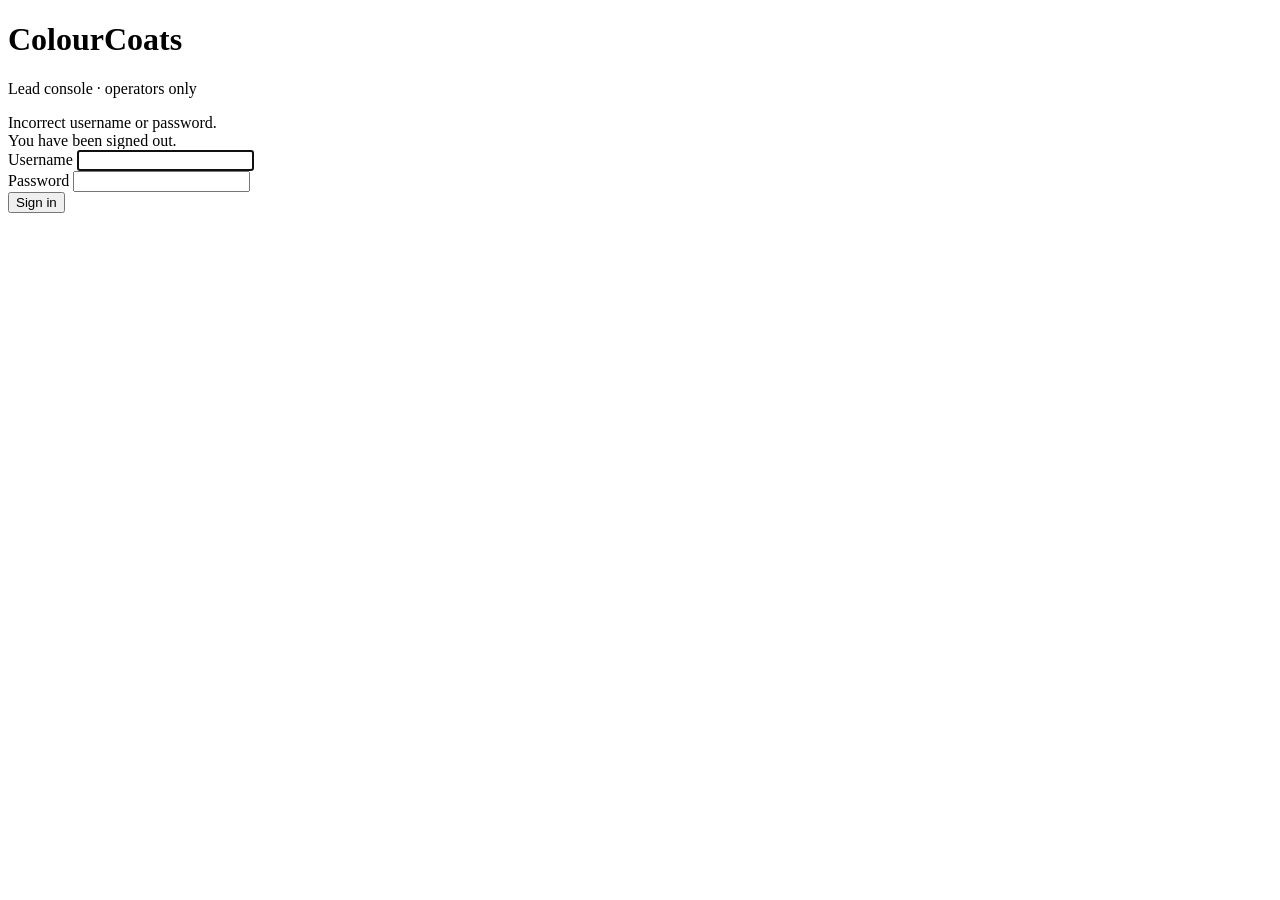
<file: chat-service/src/main/resources/templates/login.html>
<!DOCTYPE html>
<html lang="en" xmlns:th="http://www.thymeleaf.org">
<head th:replace="~{fragments :: head('Sign in · ColourCoats lead console')}"></head>
<body>
<main class="login-wrap">
    <div class="card login-card shadow-lg">
        <div class="card-body p-4 p-md-5">
            <h1 class="brand-serif h2 mb-1">ColourCoats</h1>
            <p class="text-secondary mb-4">Lead console · operators only</p>
            <div class="alert alert-danger py-2" th:if="${param.error}" role="alert">
                <i class="bi bi-exclamation-triangle me-1"></i>Incorrect username or password.</div>
            <div class="alert alert-success py-2" th:if="${param.logout}" role="status">
                <i class="bi bi-check-circle me-1"></i>You have been signed out.</div>
            <form th:action="@{/login}" method="post">
                <div class="mb-3">
                    <label class="form-label" for="username">Username</label>
                    <input class="form-control" id="username" name="username" autocomplete="username" required autofocus>
                </div>
                <div class="mb-4">
                    <label class="form-label" for="password">Password</label>
                    <input class="form-control" id="password" name="password" type="password" autocomplete="current-password" required>
                </div>
                <button class="btn btn-clay w-100" type="submit"><i class="bi bi-box-arrow-in-right me-1"></i>Sign in</button>
            </form>
        </div>
    </div>
</main>
</body>
</html>
</file>
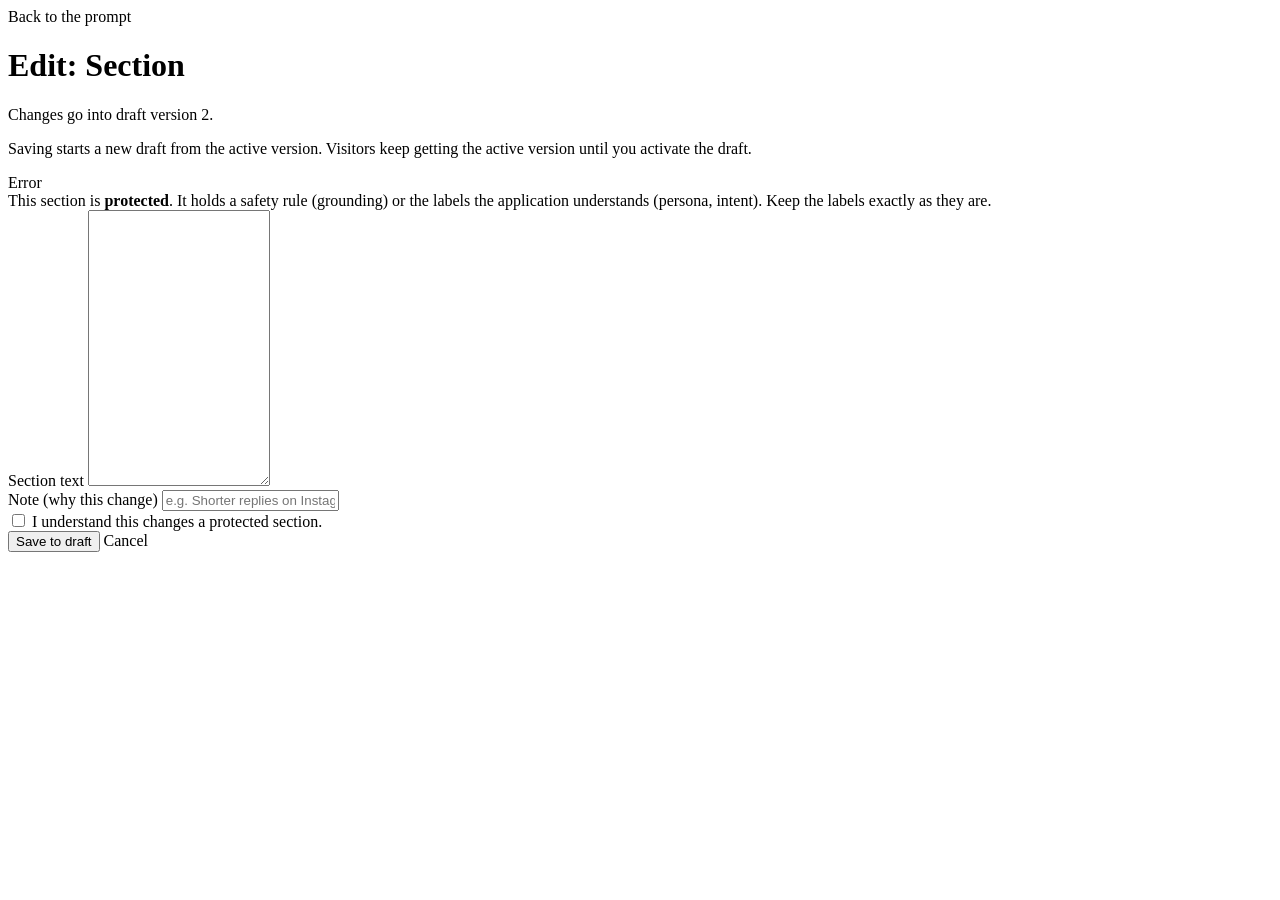
<file: chat-service/src/main/resources/templates/prompt-section-edit.html>
<!DOCTYPE html>
<html lang="en" xmlns:th="http://www.thymeleaf.org">
<head th:replace="~{fragments :: head('Edit prompt section · ColourCoats')}"></head>
<body>
<nav th:replace="~{fragments :: operatorNav('prompt')}"></nav>

<main class="container-fluid px-3 px-lg-4 py-4">
    <a class="small text-decoration-none" th:href="@{/prompts/{id}(id=${version.id},section=${section.key})}">
        <i class="bi bi-arrow-left me-1"></i>Back to the prompt</a>

    <h1 class="h2 mt-3 mb-1">Edit: <span th:text="${section.title}">Section</span></h1>
    <p class="text-secondary small mb-3" th:if="${version.status.name() == 'DRAFT'}">
        Changes go into draft version <span th:text="${version.versionNumber}">2</span>.</p>
    <p class="text-secondary small mb-3" th:unless="${version.status.name() == 'DRAFT'}">
        Saving starts a new draft from the active version. Visitors keep getting the active version until you activate the draft.</p>

    <div class="alert alert-danger py-2" th:if="${error}" role="alert">
        <i class="bi bi-exclamation-circle me-1"></i><span th:text="${error}">Error</span></div>

    <form th:action="@{/prompts/{id}/sections/{key}(id=${version.id},key=${section.key})}" method="post" class="card detail-card">
        <div class="card-body">
            <div class="alert alert-warning py-2 small" th:if="${section.isProtected()}">
                <i class="bi bi-shield-exclamation me-1"></i>This section is <strong>protected</strong>. It holds a safety rule
                (grounding) or the labels the application understands (persona, intent). Keep the labels exactly as they are.</div>
            <label class="form-label field-label" for="body">Section text</label>
            <textarea class="form-control font-monospace prompt-editor" id="body" name="body" rows="18"
                      th:text="${body}" required></textarea>
            <div class="row g-3 mt-1">
                <div class="col-md-8">
                    <label class="form-label field-label" for="note">Note (why this change)</label>
                    <input class="form-control" id="note" name="note" maxlength="500" placeholder="e.g. Shorter replies on Instagram">
                </div>
            </div>
            <div class="form-check mt-3" th:if="${section.isProtected()}">
                <input class="form-check-input" type="checkbox" id="confirmProtected" name="confirmProtected" value="true"
                       th:checked="${needsConfirmation}" th:classappend="${needsConfirmation} ? 'is-invalid'">
                <label class="form-check-label" for="confirmProtected">I understand this changes a protected section.</label>
            </div>
            <div class="d-flex gap-2 mt-3">
                <button class="btn btn-clay" type="submit"><i class="bi bi-save me-1"></i>Save to draft</button>
                <a class="btn btn-outline-secondary" th:href="@{/prompts/{id}(id=${version.id},section=${section.key})}">Cancel</a>
            </div>
        </div>
    </form>
</main>

<script th:replace="~{fragments :: bootstrapJs}"></script>
</body>
</html>
</file>
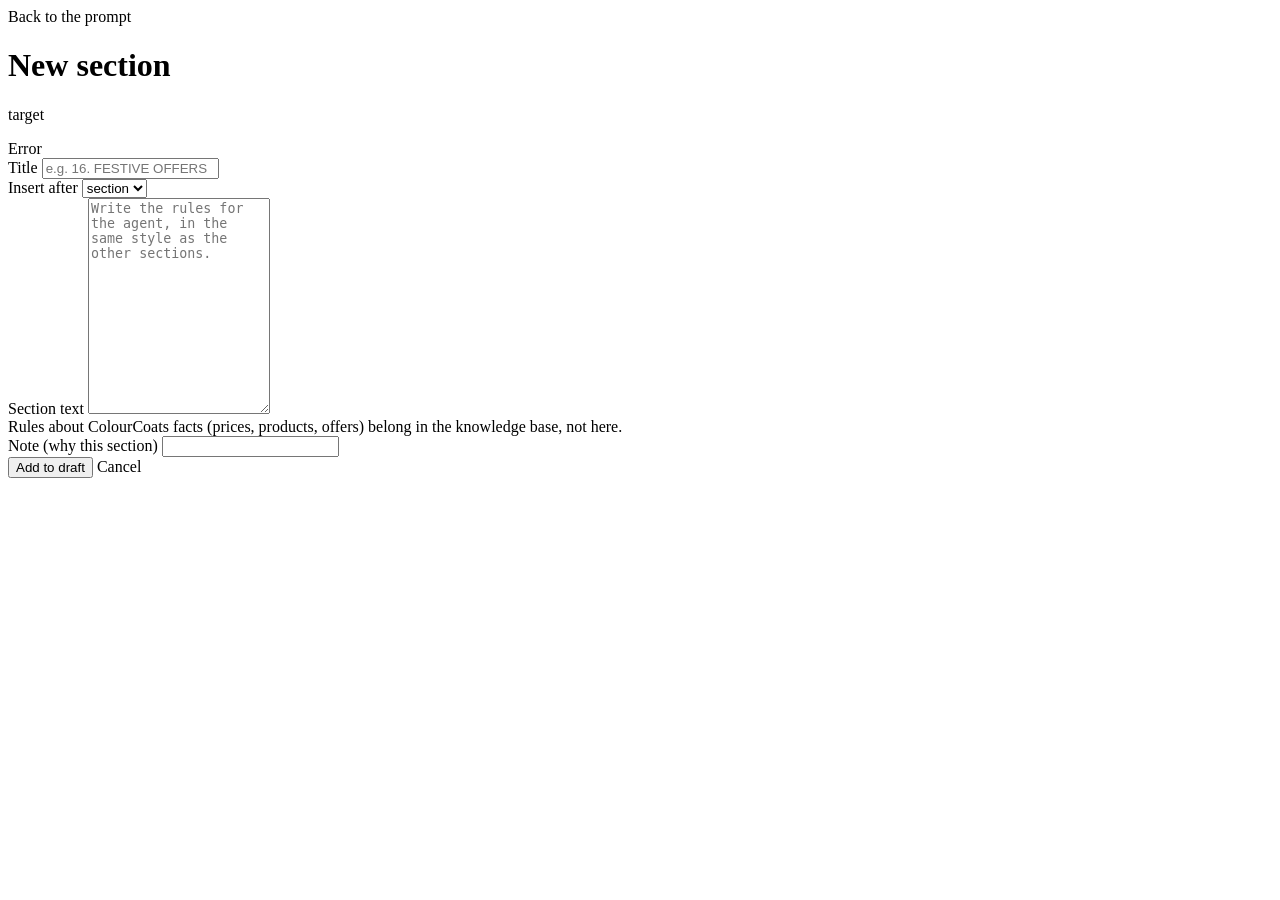
<file: chat-service/src/main/resources/templates/prompt-section-new.html>
<!DOCTYPE html>
<html lang="en" xmlns:th="http://www.thymeleaf.org">
<head th:replace="~{fragments :: head('New prompt section · ColourCoats')}"></head>
<body>
<nav th:replace="~{fragments :: operatorNav('prompt')}"></nav>

<main class="container-fluid px-3 px-lg-4 py-4">
    <a class="small text-decoration-none" th:href="@{/prompts/{id}(id=${version.id})}">
        <i class="bi bi-arrow-left me-1"></i>Back to the prompt</a>

    <h1 class="h2 mt-3 mb-1">New section</h1>
    <p class="text-secondary small mb-3" th:text="${version.status.name() == 'DRAFT'} ? 'The section is added to draft version ' + ${version.versionNumber} + '.'
        : 'Adding starts a new draft from the active version. Visitors keep getting the active version until you activate the draft.'">target</p>

    <div class="alert alert-danger py-2" th:if="${error}" role="alert">
        <i class="bi bi-exclamation-circle me-1"></i><span th:text="${error}">Error</span></div>

    <form th:action="@{/prompts/{id}/sections(id=${version.id})}" method="post" class="card detail-card">
        <div class="card-body row g-3">
            <div class="col-md-7">
                <label class="form-label field-label" for="title">Title</label>
                <input class="form-control" id="title" name="title" maxlength="100" required th:value="${title}"
                       placeholder="e.g. 16. FESTIVE OFFERS">
            </div>
            <div class="col-md-5">
                <label class="form-label field-label" for="after">Insert after</label>
                <select class="form-select" id="after" name="after">
                    <option th:each="s : ${sections}" th:value="${s.key}" th:selected="${s.key == after}" th:text="${s.title}">section</option>
                </select>
            </div>
            <div class="col-12">
                <label class="form-label field-label" for="body">Section text</label>
                <textarea class="form-control font-monospace prompt-editor" id="body" name="body" rows="14" required
                          th:text="${body}" placeholder="Write the rules for the agent, in the same style as the other sections."></textarea>
                <div class="form-text">Rules about ColourCoats facts (prices, products, offers) belong in the knowledge base, not here.</div>
            </div>
            <div class="col-md-8">
                <label class="form-label field-label" for="note">Note (why this section)</label>
                <input class="form-control" id="note" name="note" maxlength="500">
            </div>
            <div class="col-12 d-flex gap-2">
                <button class="btn btn-clay" type="submit"><i class="bi bi-plus-lg me-1"></i>Add to draft</button>
                <a class="btn btn-outline-secondary" th:href="@{/prompts/{id}(id=${version.id})}">Cancel</a>
            </div>
        </div>
    </form>
</main>
<script th:replace="~{fragments :: bootstrapJs}"></script>
</body>
</html>
</file>
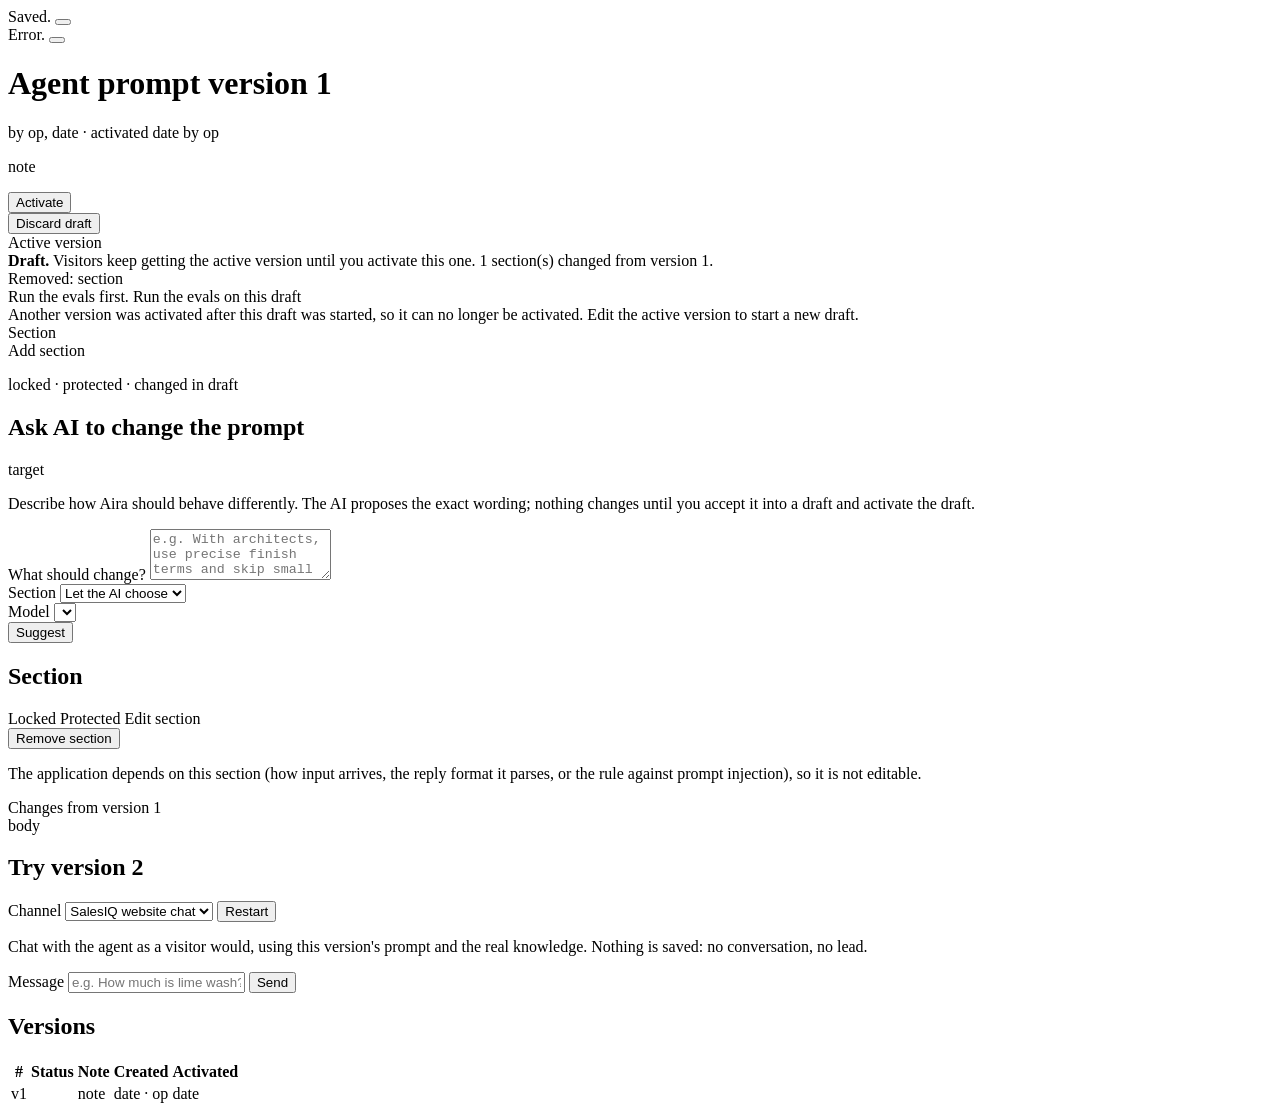
<file: chat-service/src/main/resources/templates/prompt.html>
<!DOCTYPE html>
<html lang="en" xmlns:th="http://www.thymeleaf.org">
<head th:replace="~{fragments :: head('Agent prompt · ColourCoats')}"></head>
<body>
<nav th:replace="~{fragments :: operatorNav('prompt')}"></nav>

<main class="container-fluid px-3 px-lg-4 py-4">
    <div class="alert alert-success alert-dismissible fade show py-2" th:if="${notice}" role="status">
        <span th:text="${notice}">Saved.</span>
        <button type="button" class="btn-close py-2" data-bs-dismiss="alert" aria-label="Close"></button>
    </div>
    <div class="alert alert-danger alert-dismissible fade show py-2" th:if="${error}" role="alert">
        <span th:text="${error}">Error.</span>
        <button type="button" class="btn-close py-2" data-bs-dismiss="alert" aria-label="Close"></button>
    </div>

    <!-- Header -->
    <div class="d-flex flex-wrap justify-content-between align-items-start gap-3 mb-3">
        <div>
            <h1 class="h2 mb-1">Agent prompt
                <span class="fs-5 text-secondary">version <span th:text="${version.versionNumber}">1</span></span></h1>
            <div class="d-flex flex-wrap gap-2 align-items-center small">
                <span th:replace="~{fragments :: promptStatusBadge(${version.status.name()})}"></span>
                <span class="text-secondary">
                    by <span th:text="${version.createdBy}">op</span>,
                    <span th:text="${#temporals.format(version.createdAt.atZone(zone), 'dd MMM yyyy, HH:mm')}">date</span>
                    <th:block th:if="${version.activatedAt != null}"> · activated
                        <span th:text="${#temporals.format(version.activatedAt.atZone(zone), 'dd MMM yyyy, HH:mm')}">date</span>
                        by <span th:text="${version.activatedBy}">op</span></th:block>
                </span>
            </div>
            <p class="mb-0 mt-1 small" th:if="${version.note != null}"><i class="bi bi-sticky me-1"></i><span th:text="${version.note}">note</span></p>
        </div>
        <div class="d-flex flex-wrap gap-2">
            <form th:if="${version.status.name() == 'DRAFT' or version.status.name() == 'ARCHIVED'}"
                  th:action="@{/prompts/{id}/activate(id=${version.id})}" method="post" class="m-0">
                <button class="btn btn-clay" type="submit" th:disabled="${stale or (gate != null and !gate.allowed())}">
                    <i class="bi bi-rocket-takeoff me-1"></i>
                    <span th:text="${version.status.name() == 'DRAFT'} ? 'Activate draft' : 'Activate again (roll back)'">Activate</span>
                </button>
            </form>
            <form th:if="${version.status.name() == 'DRAFT'}" th:action="@{/prompts/{id}/discard(id=${version.id})}"
                  method="post" class="m-0">
                <button class="btn btn-outline-secondary" type="submit"><i class="bi bi-trash3 me-1"></i>Discard draft</button>
            </form>
            <a class="btn btn-outline-secondary" th:if="${version.id != activeId}" th:href="@{/prompts}">
                <i class="bi bi-arrow-return-left me-1"></i>Active version</a>
        </div>
    </div>

    <div class="alert alert-warning py-2 small" th:if="${version.status.name() == 'DRAFT'}">
        <i class="bi bi-pencil-square me-1"></i>
        <strong>Draft.</strong> Visitors keep getting the active version until you activate this one.
        <span th:if="${base != null}"><span th:text="${changedCount}">1</span> section(s) changed from version
            <span th:text="${base.versionNumber}">1</span>.</span>
        <div th:unless="${removed.isEmpty()}" class="mt-1">
            <i class="bi bi-dash-circle me-1"></i>Removed: <span th:text="${#strings.listJoin(removed, ', ')}">section</span></div>
        <div th:if="${gate != null and gate.message() != null}" class="mt-1"
             th:classappend="${gate.allowed()} ? 'text-success' : 'text-danger'">
            <i class="bi me-1" th:classappend="${gate.allowed()} ? 'bi-patch-check' : 'bi-clipboard-x'"></i>
            <span th:text="${gate.message()}">Run the evals first.</span>
            <a th:unless="${gate.allowed()}" th:href="@{/evals(prompt=${version.id})}">Run the evals on this draft</a></div>
        <div th:if="${stale}" class="mt-1 text-danger">
            <i class="bi bi-exclamation-triangle me-1"></i>Another version was activated after this draft was started,
            so it can no longer be activated. Edit the active version to start a new draft.</div>
    </div>

    <div class="row g-4">
        <!-- Sections -->
        <div class="col-lg-4 col-xl-3">
            <div class="card detail-card">
                <div class="list-group list-group-flush prompt-sections">
                    <a th:each="s : ${sections}" th:href="@{/prompts/{id}(id=${version.id},section=${s.key})}"
                       class="list-group-item list-group-item-action d-flex justify-content-between align-items-center gap-2"
                       th:classappend="${s.key == selected.key} ? 'active'">
                        <span class="text-truncate" th:text="${s.title}">Section</span>
                        <span class="d-flex gap-1 flex-shrink-0">
                            <i class="bi bi-circle-fill text-warning small" th:if="${s.changed}" title="Changed in this draft"></i>
                            <i class="bi bi-lock-fill" th:if="${s.locked()}" title="Locked: the application depends on it"></i>
                            <i class="bi bi-shield-exclamation" th:if="${s.isProtected()}" title="Protected: changes need a confirmation"></i>
                        </span>
                    </a>
                </div>
            </div>
            <a class="btn btn-sm btn-outline-clay w-100 mt-2"
               th:if="${version.status.name() == 'DRAFT' or version.status.name() == 'ACTIVE'}"
               th:href="@{/prompts/{id}/sections/new(id=${version.id},after=${selected.key})}">
                <i class="bi bi-plus-lg me-1"></i>Add section</a>
            <p class="small text-secondary mt-2 mb-0"><i class="bi bi-lock-fill me-1"></i>locked ·
                <i class="bi bi-shield-exclamation me-1"></i>protected ·
                <i class="bi bi-circle-fill text-warning me-1"></i>changed in draft</p>
        </div>

        <!-- Selected section -->
        <div class="col-lg-8 col-xl-9">
            <!-- Ask AI: the operator describes the change, the chosen model proposes it, the operator decides -->
            <div class="card detail-card mb-4 ai-editor" id="aiEditor"
                 th:if="${version.status.name() == 'DRAFT' or version.status.name() == 'ACTIVE'}"
                 th:attr="data-base=@{/prompts},data-version=${version.id},data-csrf-header=${_csrf.headerName},data-csrf-param=${_csrf.parameterName},data-csrf-token=${_csrf.token}">
                <div class="card-body">
                    <div class="d-flex flex-wrap justify-content-between align-items-center gap-2 mb-2">
                        <h2 class="h5 mb-0"><i class="bi bi-stars me-1 text-clay"></i>Ask AI to change the prompt</h2>
                        <span class="small text-secondary" th:text="${version.status.name() == 'DRAFT'} ? 'Changes go into this draft' : 'Changes go into a new draft'">target</span>
                    </div>
                    <p class="small text-secondary mb-2">Describe how Aira should behave differently. The AI proposes the exact
                        wording; nothing changes until you accept it into a draft and activate the draft.</p>
                    <form id="aiAskForm" class="row g-2" autocomplete="off">
                        <div class="col-12">
                            <label class="visually-hidden" for="aiInstruction">What should change?</label>
                            <textarea class="form-control" id="aiInstruction" rows="3" maxlength="4000" required
                                      placeholder="e.g. With architects, use precise finish terms and skip small talk."></textarea>
                        </div>
                        <div class="col-md-4">
                            <label class="form-label small text-secondary mb-1" for="aiSection">Section</label>
                            <select class="form-select form-select-sm" id="aiSection">
                                <option value="any">Let the AI choose</option>
                                <option th:each="s : ${sections}" th:unless="${s.locked()}" th:value="${s.key}"
                                        th:selected="${s.key == selected.key and !selected.locked()}" th:text="${s.title}">Section</option>
                            </select>
                        </div>
                        <div class="col-md-4">
                            <label class="form-label small text-secondary mb-1" for="aiModel">Model</label>
                            <select class="form-select form-select-sm" id="aiModel"></select>
                        </div>
                        <div class="col-md-2" id="aiEffortWrap" hidden>
                            <label class="form-label small text-secondary mb-1" for="aiEffort">Reasoning</label>
                            <select class="form-select form-select-sm" id="aiEffort"></select>
                        </div>
                        <div class="col-md-2 d-flex align-items-end">
                            <button class="btn btn-clay btn-sm w-100" type="submit" id="aiAsk"><i class="bi bi-magic me-1"></i>Suggest</button>
                        </div>
                        <div class="col-12 small text-secondary" id="aiModelHint"></div>
                    </form>
                    <div id="aiStatus" class="small mt-2" role="status" aria-live="polite"></div>
                    <div id="aiResult" class="mt-3"></div>
                    <details class="mt-3 small" id="aiRecentWrap" hidden>
                        <summary class="text-secondary">Earlier AI requests for this version</summary>
                        <ul class="list-unstyled mt-2 mb-0" id="aiRecent"></ul>
                    </details>
                </div>
            </div>

            <div class="card detail-card mb-4">
                <div class="card-body">
                    <div class="d-flex flex-wrap justify-content-between align-items-center gap-2 mb-3">
                        <h2 class="h4 mb-0" th:text="${selected.title}">Section</h2>
                        <div class="d-flex gap-2 align-items-center">
                            <span class="badge text-bg-dark" th:if="${selected.locked()}"><i class="bi bi-lock-fill me-1"></i>Locked</span>
                            <span class="badge text-bg-warning" th:if="${selected.isProtected()}"><i class="bi bi-shield-exclamation me-1"></i>Protected</span>
                            <a class="btn btn-sm btn-outline-clay"
                               th:if="${!selected.locked() and (version.status.name() == 'DRAFT' or version.status.name() == 'ACTIVE')}"
                               th:href="@{/prompts/{id}/sections/{key}/edit(id=${version.id},key=${selected.key})}">
                                <i class="bi bi-pencil me-1"></i>Edit section</a>
                            <form class="m-0" method="post"
                                  th:if="${selected.lock.name() == 'NONE' and (version.status.name() == 'DRAFT' or version.status.name() == 'ACTIVE')}"
                                  th:action="@{/prompts/{id}/sections/{key}/remove(id=${version.id},key=${selected.key})}"
                                  onsubmit="return confirm('Remove this section? It goes into a draft; visitors are not affected until the draft passes the evals and is activated.');">
                                <button class="btn btn-sm btn-outline-danger" type="submit"><i class="bi bi-trash3 me-1"></i>Remove section</button>
                            </form>
                        </div>
                    </div>
                    <p class="small text-secondary" th:if="${selected.locked()}">The application depends on this section
                        (how input arrives, the reply format it parses, or the rule against prompt injection), so it is not editable.</p>
                    <div th:if="${selected.changed}" class="mb-3">
                        <div class="field-label mb-1">Changes from version <span th:text="${base.versionNumber}">1</span></div>
                        <div th:replace="~{fragments :: diff(${selected.diff})}"></div>
                    </div>
                    <div class="prompt-text" th:text="${selected.body}">body</div>
                </div>
            </div>

            <!-- Test chat: the real agent with this version's prompt; nothing is stored -->
            <div class="card detail-card mb-4" id="testChat"
                 th:attr="data-url=@{/prompts/{id}/test-chat(id=${version.id})},data-csrf-header=${_csrf.headerName},data-csrf-token=${_csrf.token}">
                <div class="card-body">
                    <div class="d-flex flex-wrap justify-content-between align-items-center gap-2 mb-2">
                        <h2 class="h5 mb-0"><i class="bi bi-chat-dots me-1 text-clay"></i>Try version
                            <span th:text="${version.versionNumber}">2</span></h2>
                        <div class="d-flex gap-2 align-items-center">
                            <label class="visually-hidden" for="testChannel">Channel</label>
                            <select class="form-select form-select-sm" id="testChannel" style="width: auto">
                                <option value="ZOHO_SALESIQ">SalesIQ website chat</option>
                                <option value="INSTAGRAM">Instagram DM</option>
                                <option value="WEB_CHAT">Direct web chat</option>
                            </select>
                            <button class="btn btn-sm btn-outline-secondary" type="button" id="testReset">
                                <i class="bi bi-arrow-counterclockwise me-1"></i>Restart</button>
                        </div>
                    </div>
                    <p class="small text-secondary mb-2">Chat with the agent as a visitor would, using this version's prompt
                        and the real knowledge. Nothing is saved: no conversation, no lead.</p>
                    <div class="transcript test-chat-log" id="testLog" aria-live="polite"></div>
                    <form class="d-flex gap-2 mt-2" id="testForm" autocomplete="off">
                        <label class="visually-hidden" for="testInput">Message</label>
                        <input class="form-control" id="testInput" maxlength="2000" placeholder="e.g. How much is lime wash?">
                        <button class="btn btn-clay" type="submit" id="testSend"><i class="bi bi-send"></i><span class="visually-hidden">Send</span></button>
                    </form>
                    <div class="small text-secondary mt-2" id="testLead"></div>
                </div>
            </div>

            <!-- History -->
            <div class="card detail-card">
                <div class="card-body">
                    <h2 class="h5 mb-3">Versions</h2>
                    <div class="table-responsive">
                        <table class="table table-sm align-middle mb-0">
                            <thead><tr class="small text-secondary"><th>#</th><th>Status</th><th>Note</th><th>Created</th><th>Activated</th></tr></thead>
                            <tbody>
                            <tr th:each="v : ${history}" th:classappend="${v.id == version.id} ? 'table-active'">
                                <td><a th:href="@{/prompts/{id}(id=${v.id})}" th:text="'v' + ${v.versionNumber}">v1</a></td>
                                <td><span th:replace="~{fragments :: promptStatusBadge(${v.status.name()})}"></span></td>
                                <td class="small text-truncate" style="max-width: 22rem" th:text="${v.note ?: '—'}">note</td>
                                <td class="small text-nowrap"><span th:text="${#temporals.format(v.createdAt.atZone(zone), 'dd MMM, HH:mm')}">date</span>
                                    · <span th:text="${v.createdBy}">op</span></td>
                                <td class="small text-nowrap" th:text="${v.activatedAt == null ? '—' : #temporals.format(v.activatedAt.atZone(zone), 'dd MMM, HH:mm')}">date</td>
                            </tr>
                            </tbody>
                        </table>
                    </div>
                </div>
            </div>
        </div>
    </div>
</main>

<script th:replace="~{fragments :: bootstrapJs}"></script>
<script th:src="@{/js/prompt-editor.js}" defer></script>
<script th:src="@{/js/prompt-test-chat.js}" defer></script>
</body>
</html>
</file>
